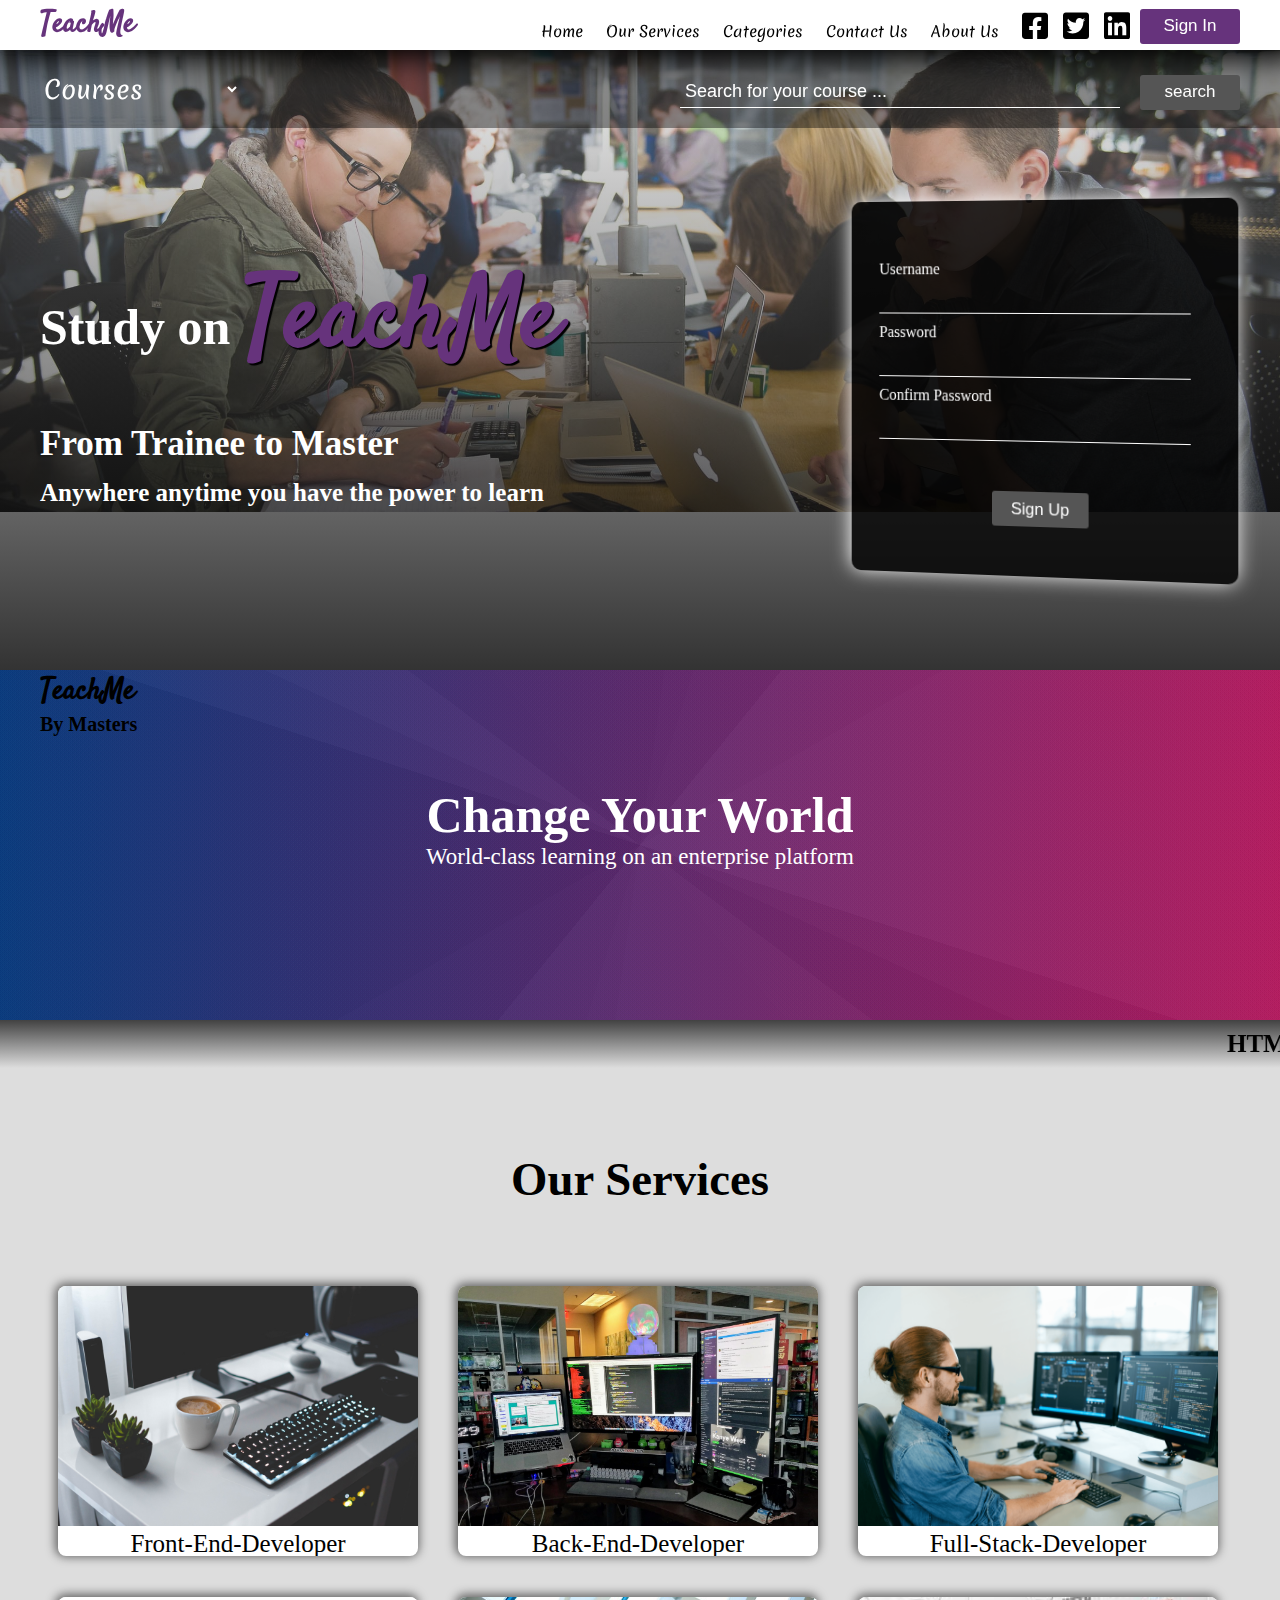
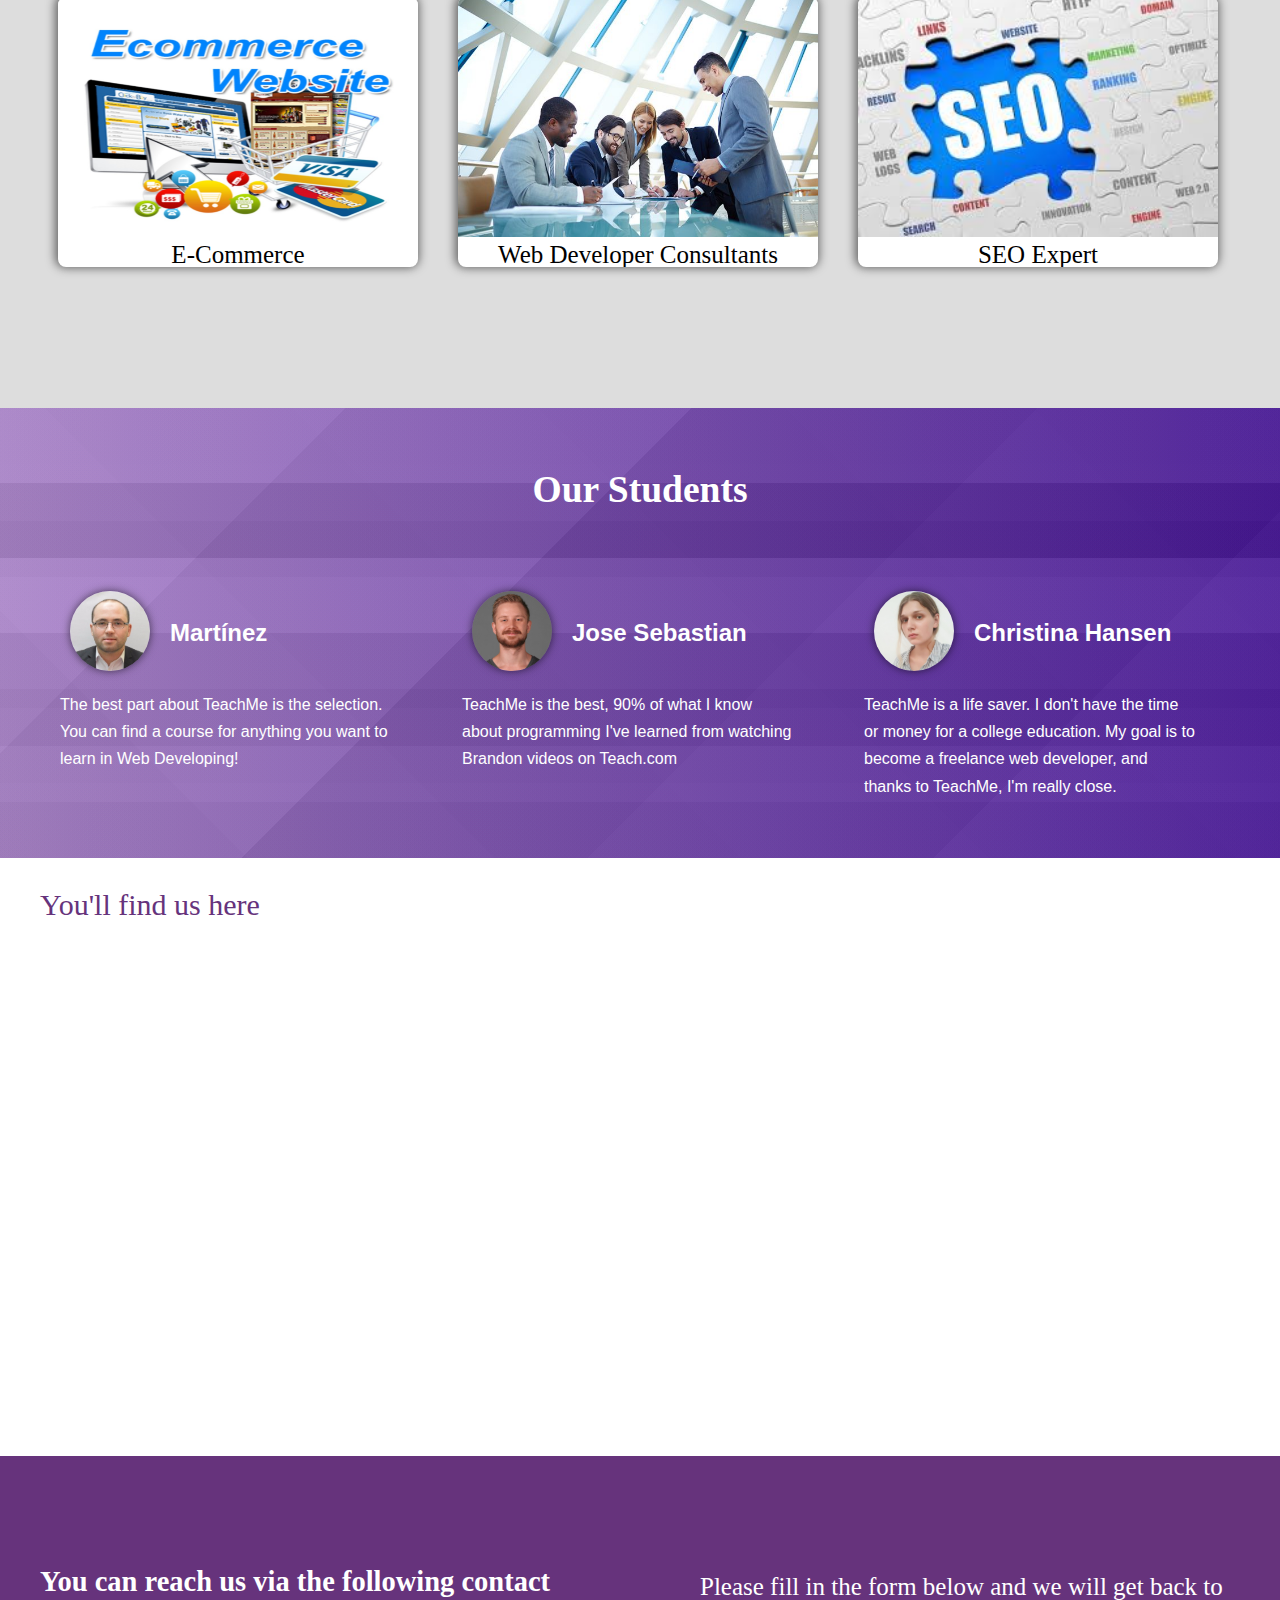
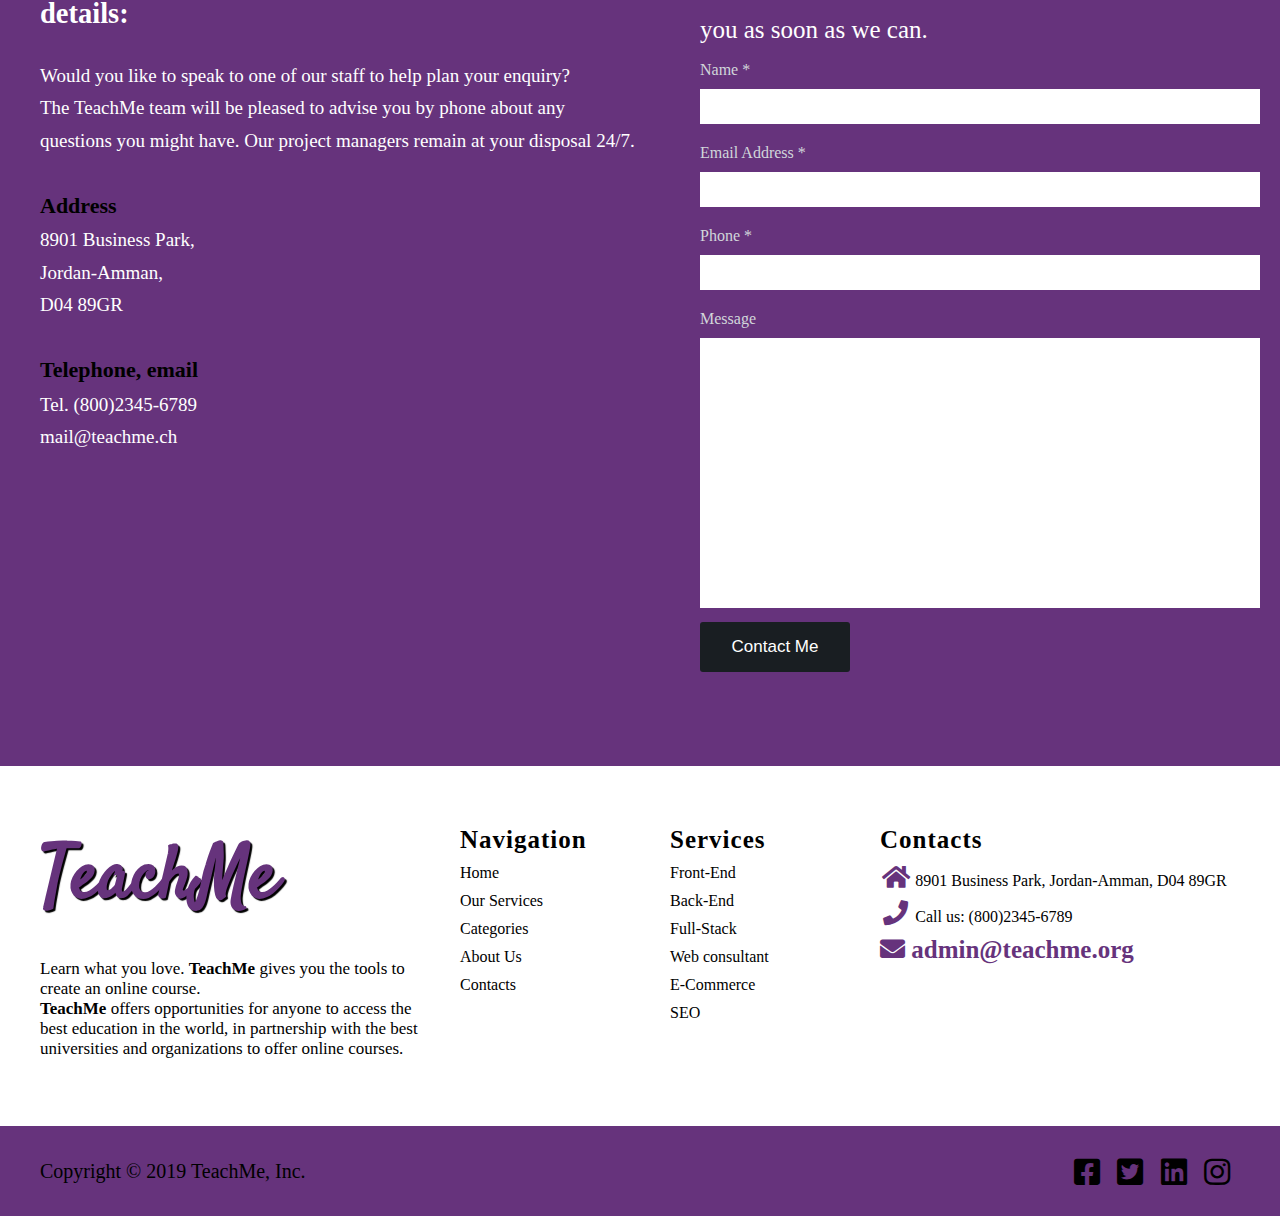
<file: Task #1/index.html>
<!DOCTYPE html>
<html>
	<head>
		<title>TeachMe.com for Web Developing</title>

		<!-- meta tags -->
		<meta charset="UTF-8">
		<meta name="title" content="TeachMe.com for Web Developing | TeachMe">
		<meta name="description" content="TeachMe is an online learning and teaching marketplace with over 100 courses and 24 thousand students. Learn programming, Web consultants, SEO Expert, E-Commerce and more.">
		<meta name="keywords" content="HTML,HTML5,CSS,CSS3,,SASS,LASS,Bootstrap,JavaScript,JQuery,React,Node,SQL,MySQL,PHP,Wordpress,Laravel, E-Commerce, SEO, Front end developer,Back end developer, Full stack developer, web developer consultants">
		<meta name="author" content="Ahmad Al-Sawalqeh">
		<meta name="viewport" content="width=device-width, initial-scale=1.0, minimum-scale=1.0">
		
		<!-- <meta http-equiv="refresh" content="30"> -->
		<meta name="robots" content="index, nofollow">

		<!-- style files -->
		<link rel="stylesheet" href="css/style.css">
		<link rel="stylesheet" href="css/all.min.css">
		<link rel="shrotcut icon" href="img/favicon.ico" type="image/icon" sizes="16x16">
	</head>
	<body>
		<!-- start header  -->
		<header>
			<div class="first_header">
				<div class="container">
					<div  class="sign_in right">
						<input type="submit" value="Sign In">
					</div>
					<div class="logo left">
						<a href="#">TeachMe</a> 
					</div>
					<nav class="right">
						<a href="index.html">Home</a>
						<a href="services.html">Our Services</a>
						<a href="categories.html">Categories</a>
						<a href="contact.html">Contact Us</a>
						<a href="aboutUs.html">About Us</a>
						<a href="#" class="fai"><i class="fab fa-facebook-square"></i></a>
						<a href="#" class="fai"><i class="fab fa-twitter-square"></i></a>
						<a href="#" class="fai"><i class="fab fa-linkedin"></i></a>
					</nav>					
				</div>
			</div>
			<div class="second_header">
				<div class="container">
					<div class="courses left">
						<select>
							<option>Courses</option>
							<option>HTML</option>
							<option>HTML5</option>
							<option>CSS</option>
							<option>CSS3</option>
							<option>SASS</option>
							<option>LASS</option>
							<option>JavaScript</option>
							<option>JQuery</option>
							<option>React.js</option>
							<option>Node.js</option>
							<option>SQL</option>
							<option>MySQL</option>
							<option>PHP</option>
							<option>Laravel</option>
						</select>
					</div>
					<div class="search right">
						<input type="text" placeholder="Search for your course ...">
						<input type="submit" value="search">
					</div>
				</div>
			</div>
		</header>
		<!-- end header  -->

		<!-- start main  -->
		<main>
			<div class="shadow">
				<div class="container">
					<div class="title left">
						<h1>Study on <span>TeachMe</span></h1>
						<h2>From Trainee to Master</h2>
						<p>						
							Anywhere anytime you have the power to learn
						</p>
					</div>
					<div class="bg right">
						<form>
						    <div class="group">
					        	<label class="label">Username</label>
					       		<input type="text" class="input">
					        </div>
					        <div class="group">
					        	<label class="label">Password</label>
					       		<input type="password" class="input">
					        </div>
					        <div class="group">
					      		<label class="label">Confirm Password</label>
					        	<input type="password" class="input">
					        </div>
					        <div class="group">
					       		<input type="submit" class="button" value="Sign Up">
					        </div>
						</form>
					</div>
				</div>
			</div>
		</main>
		<!-- end main  -->

		<!-- start change world  -->
		<section class="section_1">
			<div class="container">
				<div class="master">
					<h2>TeachMe</h2>
					<span>By Masters</span>
				</div>
				<div class="info">
					<p>Change Your World</p>
					<p>World-class learning on an enterprise platform</p>
				</div>
			</div>
		</section>
		<!-- end change world  -->

		<!-- start services  -->		
		<section class="section_2">
			<marquee>
				HTML | HTML5 | CSS | CSS3 | SASS | LASS | Bootstrap | JavaScript | JQuery | React | Node | SQL | MySQL | PHP | Wordpress | Laravel | E-Commerce | SEO | Front end developer | Back end developer | Full stack developer | Web developer consultants
			</marquee>
			<div class="container">
				<div class="services">
					<h3>Our Services</h3>					
				</div>
				<article>
					<div class="categories">
						<div class="shadowOn">
							<input type="submit" class="enroll" value="Enroll Now">
						</div>
						<div class="figure_img">
							<figure><img src="img/home/fed.jpeg"></figure>
							<figcaption> Front-End-Developer</figcaption>
						</div>
					</div>
			
					<div class="categories">
						<div class="shadowOn">
							<input type="submit" class="enroll" value="Enroll Now">
						</div>
						<div class="figure_img">
							<figure><img src="img/home/bed.jpg"></figure>
							<figcaption> Back-End-Developer</figcaption>
						</div>
					</div>
				
					<div class="categories no_margin">
						<div class="shadowOn">
							<input type="submit" class="enroll" value="Enroll Now">
						</div>
						<div class="figure_img">
							<figure><img src="img/home/fsd.png"></figure>
							<figcaption> Full-Stack-Developer</figcaption>
						</div>
					</div>
				
					<div class="categories">
						<div class="shadowOn">
							<input type="submit" class="enroll" value="Enroll Now">
						</div>
						<div class="figure_img">
							<figure><img src="img/home/e-commerce.jpg"></figure>
							<figcaption>E-Commerce</figcaption>
						</div>
					</div>
				
					<div class="categories ">
						<div class="shadowOn">
							<input type="submit" class="enroll" value="Enroll Now">
						</div>
						<div class="figure_img">
							<figure><img src="img/home/consultant.jpg"></figure>
							<figcaption>Web Developer Consultants</figcaption>
						</div>
					</div>
				
					<div class="categories no_margin">
						<div class="shadowOn">
							<input type="submit" class="enroll" value="Enroll Now">
						</div>
						<div class="figure_img">
							<figure><img src="img/home/seo.jpg"></figure>
							<figcaption> SEO Expert</figcaption>
						</div>
					</div>
			
				</article>
			</div>
		</section>
		<!-- end services  -->

		<!--  start students -->
		<section class="section3_n0">
			<div class="container">
				<div class="students_title clear">
					<h2>Our Students</h2>
				</div>
				<div class="students left">
					<div class="img_name">
						<img class="left" src="img/home/student_1.jpg">
						<h2>Martínez</h2>
					</div>
					<div class="para clear">
						<p>
							The best part about TeachMe is the selection. You can find a course for anything you want to learn in Web Developing!
						</p>
					</div>
				</div>
				<div class="students left">
					<div class="img_name ">
						<img class="left" src="img/home/student_2.jpg">
						<h2>Jose Sebastian</h2>
					</div>
					<div class="para clear">
						<p>
							TeachMe is the best, 90% of what I know about programming I've learned from watching Brandon videos on Teach.com
						</p>
					</div>
				</div>
				<div class="students left">
					<div class="img_name">
						<img  class="left" src="img/home/student_3.jpg">
						<h2>Christina Hansen</h2>
					</div>
					<div class="para clear">
						<p>
							TeachMe is a life saver. I don't have the time or money for a college education. My goal is to become a freelance web developer, and thanks to TeachMe, I'm really close.
						</p>
					</div>
				</div>
			</div>
		</section>
		<!--  end students -->

		<!-- start iframe  -->
		<section class="section_3_n">
			<div class="container">
				<p>You'll find us here</p>
				<iframe src="https://www.google.com/maps/embed?pb=!1m14!1m8!1m3!1d13538.414199613057!2d35.8338556!3d31.9716504!3m2!1i1024!2i768!4f13.1!3m3!1m2!1s0x0%3A0xd93a3913affa5945!2z2YXYrNmF2Lkg2KfZhNmF2YTZgyDYp9mE2K3Ys9mK2YYg2YTZhNij2LnZhdin2YQ!5e0!3m2!1sar!2sjo!4v1565770110425!5m2!1sar!2sjo" width="100%" height="500" frameborder="0" style="border:0" allowfullscreen></iframe>
			</div>
		</section>
		<!-- End iframe  -->

		<!-- Start text filed -->
		<section class="section_3">
            <div class="container">
                <div class="information left">
                    <h2>You can reach us via the following contact details:</h2>
                    <p>
						Would you like to speak to one of our staff to help plan your enquiry? <br> The TeachMe team will be pleased to advise you by phone about any questions you might have. Our project managers remain at your disposal 24/7.                        
                	</p>
                    <p>
						<strong> Address</strong><br>
						8901 Business Park,<br> Jordan-Amman,<br> D04 89GR
                    </p>
                    <p>
                        <strong> Telephone, email</strong><br>
						Tel. (800)2345-6789<br>
						mail@teachme.ch
                    </p>                    
                </div>
                <form class="form left">
                	<p>
	                	Please fill in the form below and we will get back to you as soon as we can.
	                </p>
                    <lable>Name *</lable>
                    <input type="text" class="c_text">
                    <lable>Email Address *</lable>
                    <input type="text" class="c_text">
                    <lable>Phone *</lable>
                    <input type="number" class="c_phone"  min="0" max="9">
                    <lable>Message</lable>
                    <textarea></textarea>
                    <input type="submit" class="c_button" value="Contact Me">
                </form>
            
            </div>
        </section>
		<!-- End text filed -->

		<!-- Start Footer --> 
        <footer>
           <div class="container">
              <section>
                   <div class="footerlogo left">
                       <div class="f_loge">
                           <h2>TeachMe</h2>
                       </div>
                        <p>
	                       Learn what you love. <strong> TeachMe </strong>gives you the tools to create an online course.<br>
	                       <strong>TeachMe</strong> offers opportunities for anyone to access the best education in the world, in partnership with the best universities and organizations to offer online courses.
	                    </p>
                   </div>               
                   <div class="nav left">
                       <h4>Navigation</h4>
                       <ul>
                           <li><a href="index.html">Home</a></li>
                           <li><a href="services.html">Our Services</a></li>
                           <li><a href="categories.html">Categories</a></li>
                           <li><a href="aboutUs.html">About Us</a></li>
                           <li><a href="contact.html">Contacts</a></li>
                       </ul>
                   </div>
                   <div class="meta left">
                       <h4>Services</h4>
                       <ul>
                           <li><a href="#">Front-End</a></li>
                           <li><a href="#">Back-End</a></li>
                           <li><a href="#">Full-Stack</a></li>
                           <li><a href="#">Web consultant</a></li>
                           <li><a href="#">E-Commerce</a></li>
                           <li><a href="#">SEO</a></li>
                       </ul>
                   </div>
                   <div class="contact left">
                       <h4>Contacts</h4>
                       <ul>
                           <li><i class="fa fa-home fa-fw"></i><a href="#">&nbsp;8901 Business Park, Jordan-Amman, D04 89GR</a></li>
                           <li><i class="fa fa-phone fa-fw"></i><a href="#">&nbsp;Call us:&nbsp;(800)2345-6789</a></li>
                           <li><i class="fas fa-envelope"></i><a href="#">&nbsp;admin@teachme.org</a></li>
                       </ul>
                   </div>
               </section>

           </div>
           <section class="below_footer">
          		 <div class="container">				
	                <span class="left">Copyright &copy; 2019 TeachMe, Inc. </span>
	                <ul class="right">
	                    <li><a href="https://www.facebook.com" target="_blank"><i class="fab fa-facebook-square"></i></a></li>
	                    <li><a href="https://www.twitter.com" target="_blank"><i class="fab fa-twitter-square"></i></a></li>
	                    <li><a href="https://www.linkedin.com" target="_blank"><i class="fab fa-linkedin"></i></a></li>
	                    <li><a href="https://www.instagram.com" target="_blank"><i class="fab fa-instagram"></i></a></li>
	                </ul>	           
	       		</div>
	       </section>
        </footer>
        <!-- End Footer --> 

	</body>
</html>
</file>
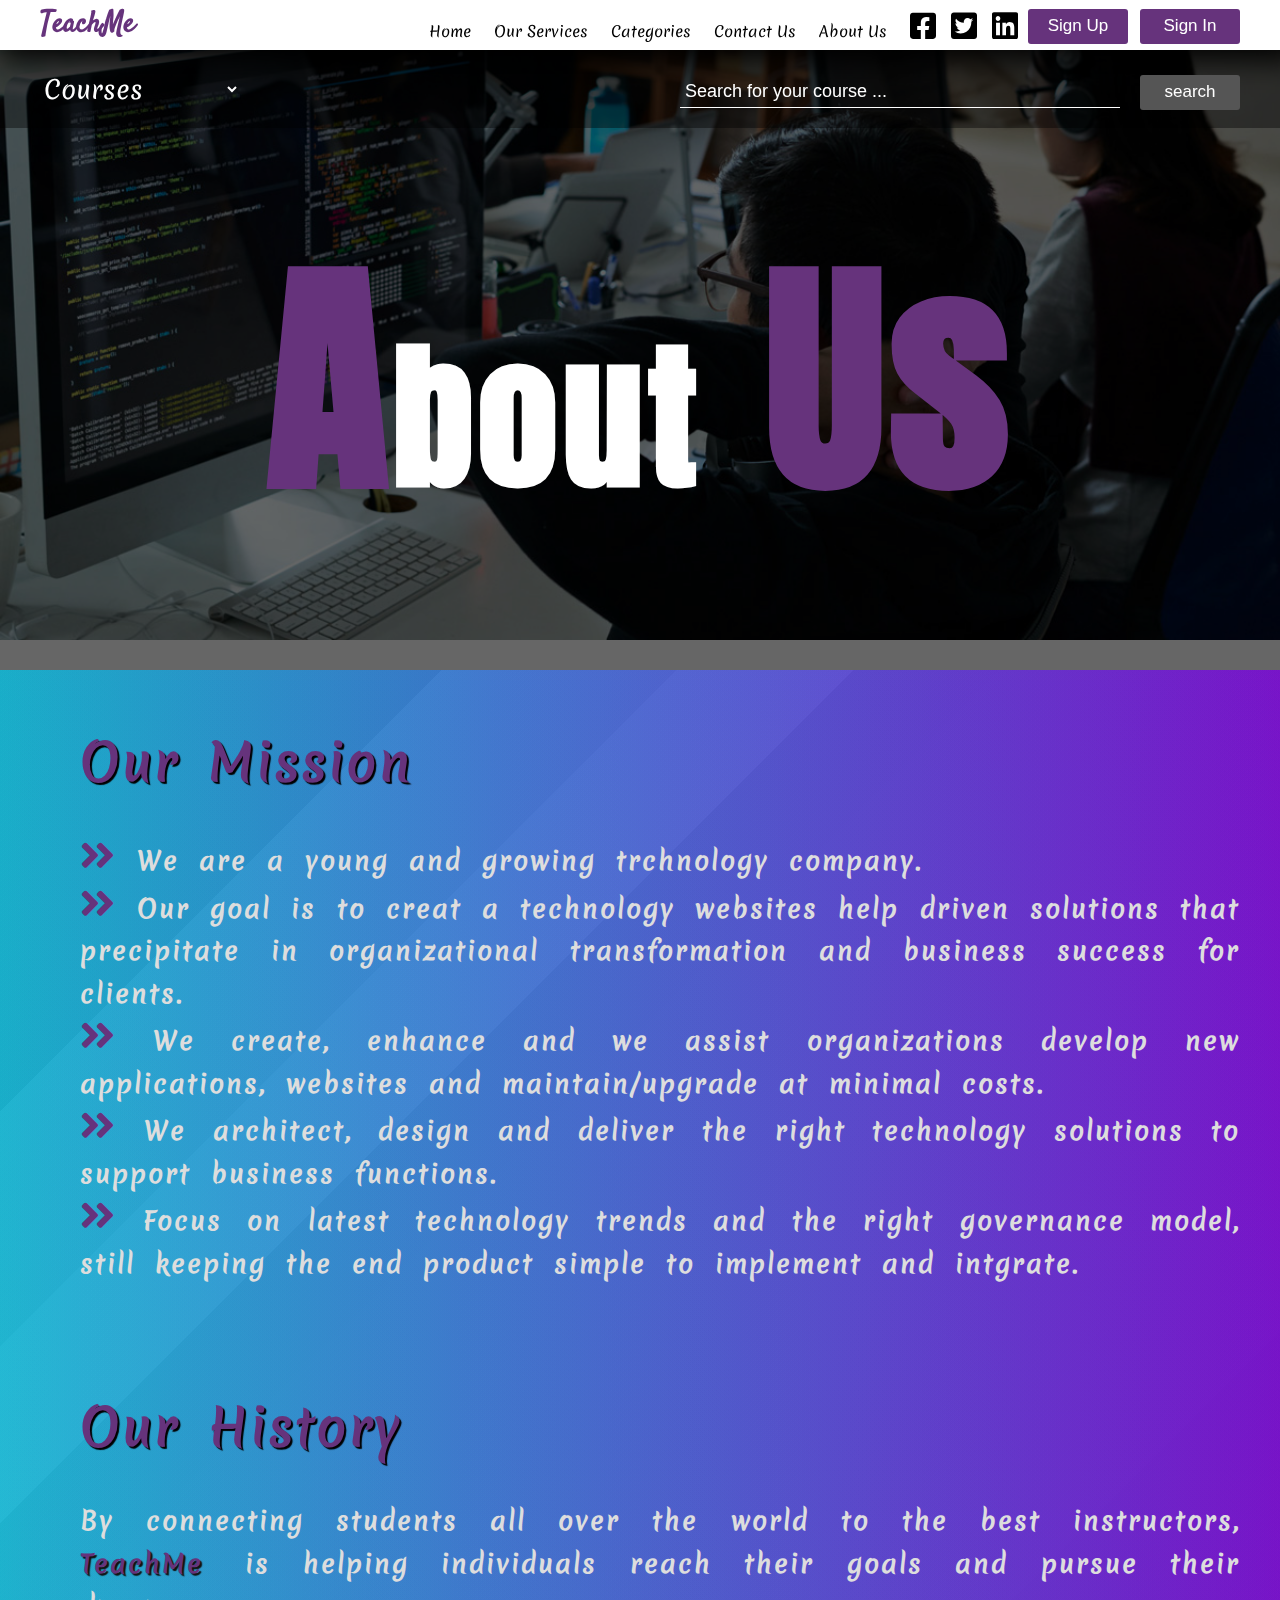
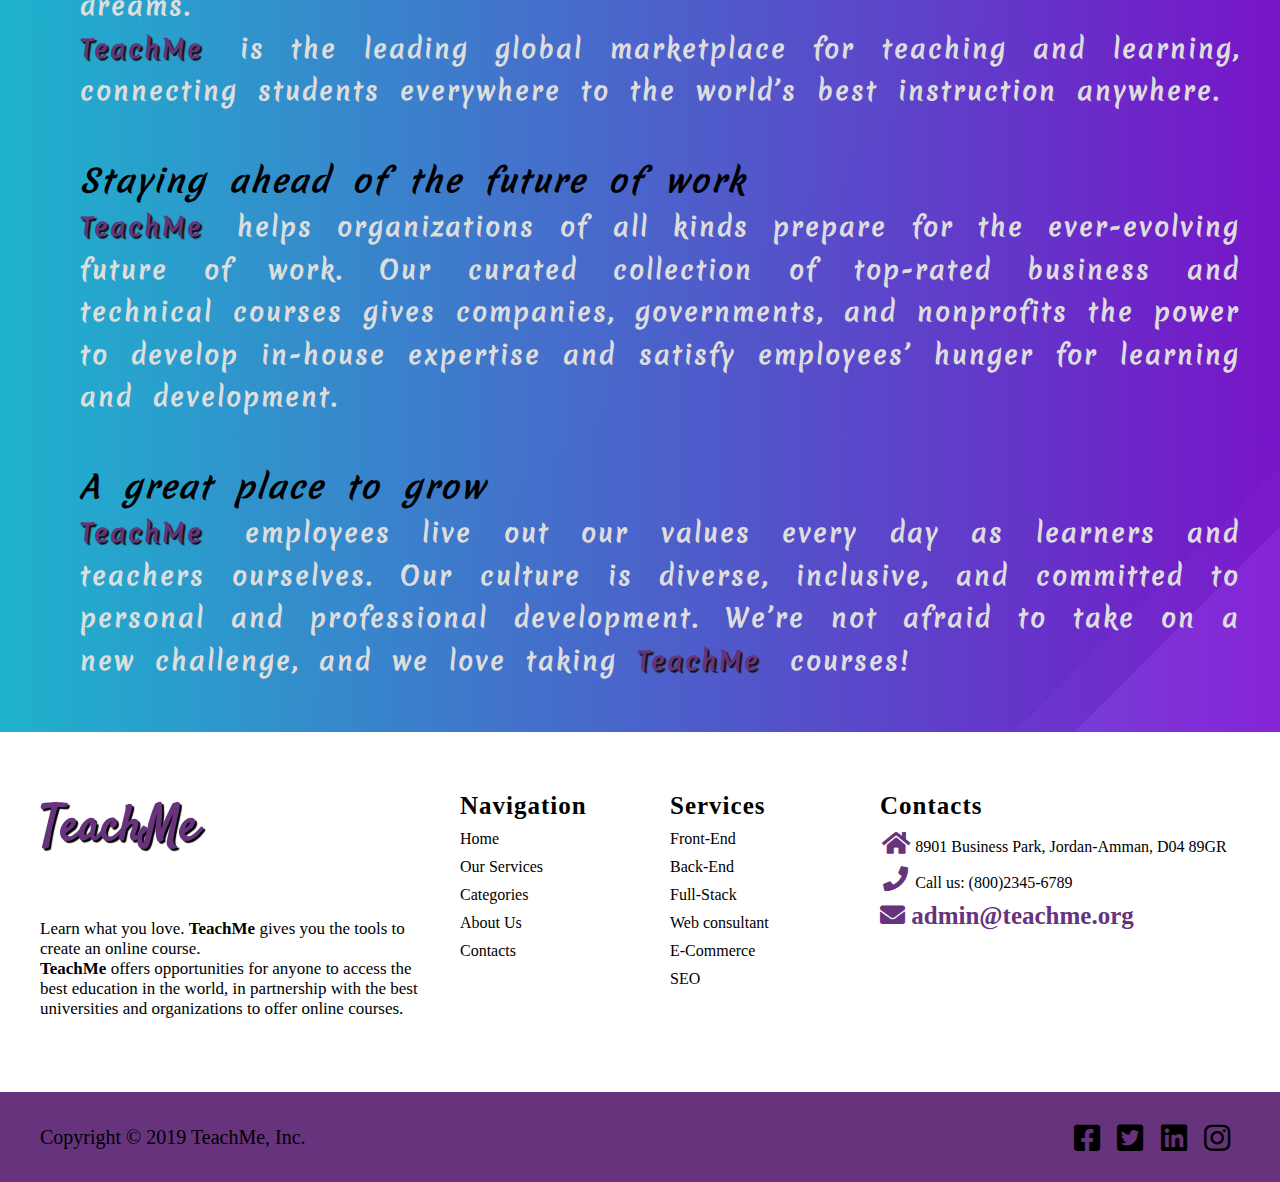
<file: Task #1/aboutUs.html>
<!DOCTYPE html>
<html>
	<head>
		<title>TeachMe.com | About Us</title>

		<!-- meta tags -->
		<meta charset="UTF-8">
		<meta name="title" content="TeachMe.com | About Us">
		<meta name="description" content="TeachMe is an online learning and teaching marketplace with over 100 courses and 24 thousand students. Learn programming, Web consultants, SEO Expert, E-Commerce and more.">
		<meta name="keywords" content="HTML,HTML5,CSS,CSS3,,SASS,LASS,Bootstrap,JavaScript,JQuery,React,Node,SQL,MySQL,PHP,Wordpress,Laravel, E-Commerce, SEO, Front end developer,Back end developer, Full stack developer, web developer consultants">
		<meta name="author" content="Ahmad Al-Sawalqeh">
		<meta name="viewport" content="width=device-width, initial-scale=1.0, minimum-scale=1.0">
		
		<!-- <meta http-equiv="refresh" content="30"> -->
		<meta name="robots" content="index, nofollow">

		<!-- style files -->
		<link rel="stylesheet" href="css/styleaboutUs.css">
		<link rel="stylesheet" href="css/all.min.css">
		<link rel="shrotcut icon" href="img/home/favicon.ico" type="image/icon" sizes="16x16">
	</head>
	<body>
		<!-- start header  -->
		<header>
			<div class="first_header">
				<div class="container">
					<div  class="sign_in right">
						<input type="submit" class="sign_In" value="Sign In">
					</div>
					<div  class="sign_up right">
						<input type="submit" class="sign_Up" value="Sign Up">
					</div>
					<div class="logo left">
						<a href="#">TeachMe</a> 
					</div>
					<nav class="right">
						<a href="index.html">Home</a>
						<a href="services.html">Our Services</a>
						<a href="categories.html">Categories</a>
						<a href="contact.html">Contact Us</a>
						<a href="aboutUs.html">About Us</a>
						<a href="#" class="fai"><i class="fab fa-facebook-square"></i></a>
						<a href="#" class="fai"><i class="fab fa-twitter-square"></i></a>
						<a href="#" class="fai"><i class="fab fa-linkedin"></i></a>
					</nav>					
				</div>
			</div>
			<div class="second_header">
				<div class="container">
					<div class="courses left">
						<select>
							<option>Courses</option>
							<option>HTML</option>
							<option>HTML5</option>
							<option>CSS</option>
							<option>CSS3</option>
							<option>SASS</option>
							<option>LASS</option>
							<option>JavaScript</option>
							<option>JQuery</option>
							<option>React.js</option>
							<option>Node.js</option>
							<option>SQL</option>
							<option>MySQL</option>
							<option>PHP</option>
							<option>Laravel</option>
						</select>
					</div>
					<div class="search right">
						<input type="text" placeholder="Search for your course ...">
						<input type="submit" value="search">
					</div>
				</div>
			</div>
		</header>
		<!-- end header  -->

		<!-- start section -->
		<section class="section_1">
			<div class="shadow">
				<div class="container">
					<h1><span>A</span>bout<span> Us</span></h1>
			    </div>
		    </div>
		</section>
		<!-- End section -->

		<!-- start main -->
		<main>
			<div class="container">
				<div class="mission">
					<h2>Our Mission</h2>
			        <ul>
			       		<li><i class="fas fa-angle-double-right"></i>
			       			We are a young and growing trchnology company.
			       		</li>
			        	<li><i class="fas fa-angle-double-right"></i>
			        		Our goal is to creat a technology websites help driven solutions that precipitate in organizational transformation and business success for clients.
			        	</li>
			        	<li><i class="fas fa-angle-double-right"></i>
			        		We create, enhance and we assist organizations develop new applications, websites and maintain/upgrade at minimal costs.
			        	</li>
			        	<li><i class="fas fa-angle-double-right"></i>
			        		We architect, design and deliver the right technology solutions to support business functions.
			        	</li>
			        	<li><i class="fas fa-angle-double-right"></i>
			        		Focus on latest technology trends and the right governance model, still keeping the end product simple to implement and intgrate.
			        	</li> 
			        </ul>
		        </div>
		        <div class="history">
		        	<h2>Our History</h2>
		        	<p>
		        		By connecting students all over the world to the best instructors, <a href="index.html">TeachMe</a> is helping individuals reach their goals and pursue their dreams.<br><a href="index.html">TeachMe</a> is the leading global marketplace for teaching and learning, connecting students everywhere to the world’s best instruction anywhere.<br><br>
		        		
		        		<span>Staying ahead of the future of work</span><br>
						<a href="index.html">TeachMe</a> helps organizations of all kinds prepare for the ever-evolving future of work. Our curated collection of top-rated business and technical courses gives companies, governments, and nonprofits the power to develop in-house expertise and satisfy employees’ hunger for learning and development.<br><br>
						
						<span>A great place to grow</span><br>
						<a href="index.html">TeachMe</a> employees live out our values every day as learners and teachers ourselves. Our culture is diverse, inclusive, and committed to personal and professional development. We’re not afraid to take on a new challenge, and we love taking <a href="index.html">TeachMe</a> courses!
		        	</p>
		        </div>
			</div>
		</main>
		<!-- end main -->

		<!-- Start Footer --> 
        <footer>
           <div class="container">
              <section>
                   <div class="footerlogo left">
                       <div class="f_loge">
                           <h2>TeachMe</h2>
                       </div>
                        <p>
	                       Learn what you love. <strong> TeachMe </strong>gives you the tools to create an online course.<br>
	                       <strong>TeachMe</strong> offers opportunities for anyone to access the best education in the world, in partnership with the best universities and organizations to offer online courses.
	                    </p>
                   </div>               
                   <div class="nav left">
                       <h4>Navigation</h4>
                       <ul>
                           <li><a href="index.html">Home</a></li>
                           <li><a href="services.html">Our Services</a></li>
                           <li><a href="categories.html">Categories</a></li>
                           <li><a href="aboutUs.html">About Us</a></li>
                           <li><a href="contact.html">Contacts</a></li>
                       </ul>
                   </div>
                   <div class="meta left">
                       <h4>Services</h4>
                       <ul>
                           <li><a href="#">Front-End</a></li>
                           <li><a href="#">Back-End</a></li>
                           <li><a href="#">Full-Stack</a></li>
                           <li><a href="#">Web consultant</a></li>
                           <li><a href="#">E-Commerce</a></li>
                           <li><a href="#">SEO</a></li>
                       </ul>
                   </div>
                   <div class="contact left">
                       <h4>Contacts</h4>
                       <ul>
                           <li><i class="fa fa-home fa-fw"></i><a href="#">&nbsp;8901 Business Park, Jordan-Amman, D04 89GR</a></li>
                           <li><i class="fa fa-phone fa-fw"></i><a href="#">&nbsp;Call us:&nbsp;(800)2345-6789</a></li>
                           <li><i class="fas fa-envelope"></i><a href="#">&nbsp;admin@teachme.org</a></li>
                       </ul>
                   </div>
               </section>

           </div>
           <section class="below_footer">
          		 <div class="container">				
	                <span class="left">Copyright &copy; 2019 TeachMe, Inc. </span>
	                <ul class="right">
	                    <li><a href="https://www.facebook.com" target="_blank"><i class="fab fa-facebook-square"></i></a></li>
	                    <li><a href="https://www.twitter.com" target="_blank"><i class="fab fa-twitter-square"></i></a></li>
	                    <li><a href="https://www.linkedin.com" target="_blank"><i class="fab fa-linkedin"></i></a></li>
	                    <li><a href="https://www.instagram.com" target="_blank"><i class="fab fa-instagram"></i></a></li>
	                </ul>	           
	       		</div>
	       </section>
        </footer>
        <!-- End Footer --> 
	</body>
</html>
</file>
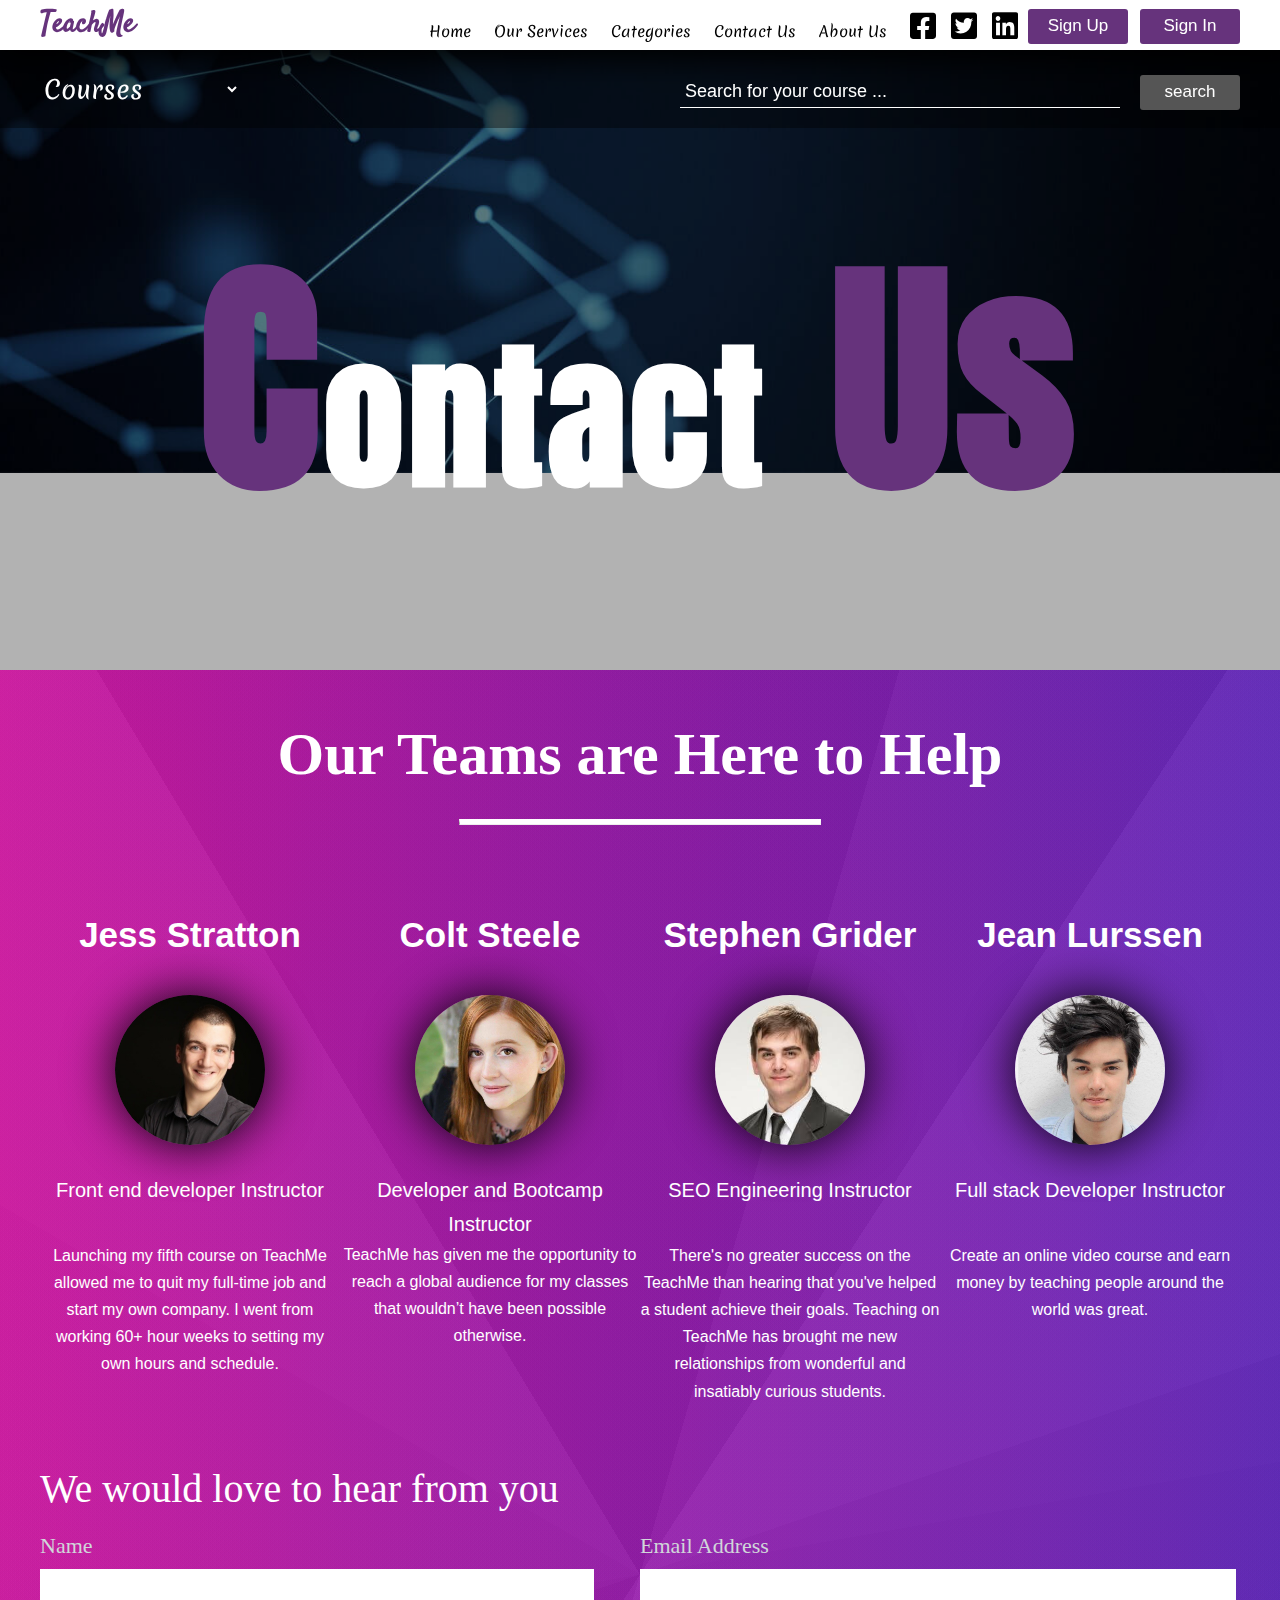
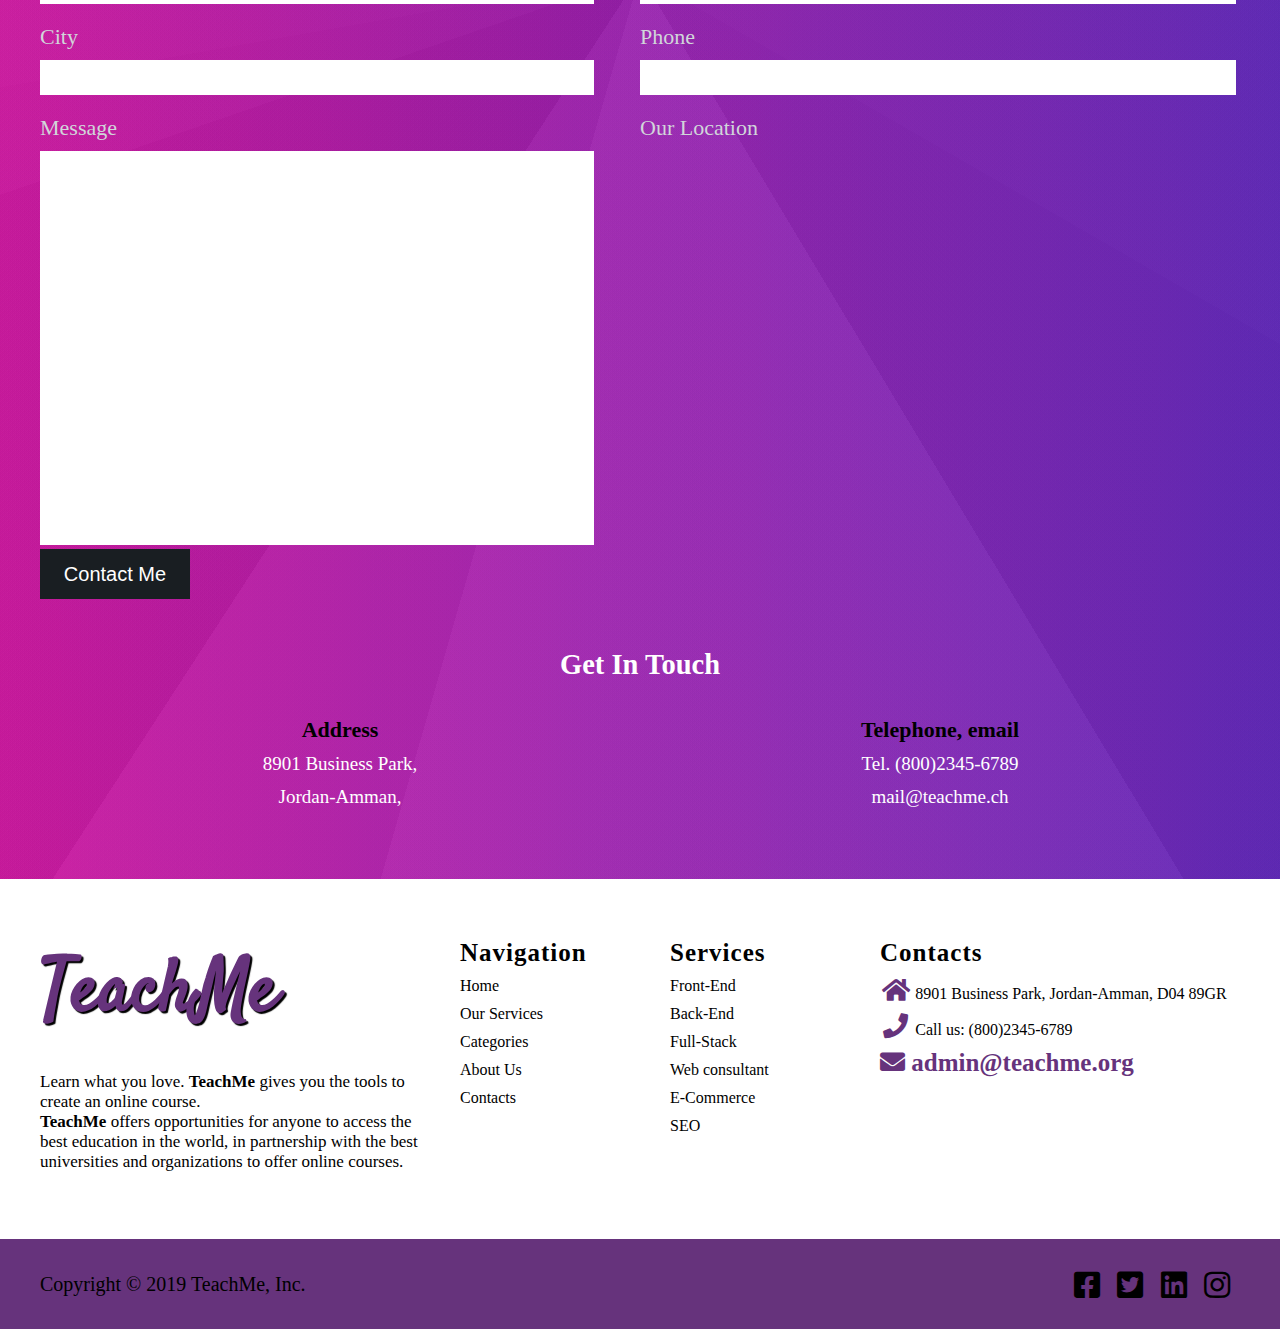
<file: Task #1/contact.html>
<!DOCTYPE html>
<html>
	<head>
		<title>TeachMe.com | Contact</title>

		<!-- meta tags -->
		<meta charset="UTF-8">
		<meta name="title" content="TeachMe.com | Contact">
		<meta name="description" content="TeachMe is an online learning and teaching marketplace with over 100 courses and 24 thousand students. Learn programming, Web consultants, SEO Expert, E-Commerce and more.">
		<meta name="keywords" content="Jess Stratton, Front end developer Instructor, Colt Steele, Developer and Bootcamp Instructor, Stephen Grider, SEO Engineering Instructor, Jean Lurssen, Full stack Developer Instructor, Business Park">
		<meta name="author" content="Ahmad Al-Sawalqeh">
		<meta name="viewport" content="width=device-width, initial-scale=1.0, minimum-scale=1.0">
		
		<!-- <meta http-equiv="refresh" content="30"> -->
		<meta name="robots" content="index, nofollow">

		<!-- style files -->
		<link rel="stylesheet" href="css/stylecontact.css">
		<link rel="stylesheet" href="css/all.min.css">
		<link rel="shrotcut icon" href="img/home/favicon.ico" type="image/icon" sizes="16x16">
	</head>
	<body>
		<!-- start header  -->
		<header>
			<div class="first_header">
				<div class="container">
					<div  class="sign_in right">
						<input type="submit" class="sign_In" value="Sign In">
					</div>
					<div  class="sign_up right">
						<input type="submit" class="sign_Up" value="Sign Up">
					</div>
					<div class="logo left">
						<a href="#">TeachMe</a> 
					</div>
					<nav class="right">
						<a href="index.html">Home</a>
						<a href="services.html">Our Services</a>
						<a href="categories.html">Categories</a>
						<a href="contact.html">Contact Us</a>
						<a href="aboutUs.html">About Us</a>
						<a href="#" class="fai"><i class="fab fa-facebook-square"></i></a>
						<a href="#" class="fai"><i class="fab fa-twitter-square"></i></a>
						<a href="#" class="fai"><i class="fab fa-linkedin"></i></a>
					</nav>					
				</div>
			</div>
			<div class="second_header">
				<div class="container">
					<div class="courses left">
						<select>
							<option>Courses</option>
							<option>HTML</option>
							<option>HTML5</option>
							<option>CSS</option>
							<option>CSS3</option>
							<option>SASS</option>
							<option>LASS</option>
							<option>JavaScript</option>
							<option>JQuery</option>
							<option>React.js</option>
							<option>Node.js</option>
							<option>SQL</option>
							<option>MySQL</option>
							<option>PHP</option>
							<option>Laravel</option>
						</select>
					</div>
					<div class="search right">
						<input type="text" placeholder="Search for your course ...">
						<input type="submit" value="search">
					</div>
				</div>
			</div>
		</header>
		<!-- end header  -->

		<!-- start section -->
		<section class="section_1">
			<div class="shadow">
				<div class="container">
					<h1><span>C</span>ontact<span> Us</span></h1>
			    </div>
		    </div>
		</section>
		<!-- End section -->
				
		<!-- end section -->
		<section class="section_2">
			<div class="container">

				<!-- start team -->
				<div class="students_title clear">
					<h2>Our Teams are Here to Help</h2>
					<hr>
				</div>
				<div class="teacher left">
					<div class="img_name">
						<h2>Jess Stratton</h2>						
						<img src="img/contact/teacher_0.jpg">
						<p>Front end developer Instructor</p>
					</div>
					<div class="para clear">
						<p>
							Launching my fifth course on TeachMe allowed me to quit my full-time job and start my own company. I went from working 60+ hour weeks to setting my own hours and schedule.
						</p>
					</div>
				</div>
				<div class="teacher left">
					<div class="img_name">
						<h2>Colt Steele</h2>
						<img  src="img/contact/teacher_2.jpg">
						<p>Developer and Bootcamp Instructor</p>	
					</div>
					<div class="para no_padding clear">
						<p>
							TeachMe has given me the opportunity to reach a global audience for my classes that wouldn’t have been possible otherwise.
						</p>
					</div>
				</div>
				<div class="teacher left">
					<div class="img_name ">
						<h2>Stephen Grider</h2>
						<img  src="img/contact/teacher_1.jpg">
						<p>SEO Engineering Instructor</p>			
					</div>
					<div class="para clear">
						<p>
							There's no greater success on the TeachMe than hearing that you've helped a student achieve their goals. Teaching on TeachMe has brought me new relationships from wonderful and insatiably curious students.
						</p>
					</div>
				</div>				
				<div class="teacher left">
					<div class="img_name">
						<h2>Jean Lurssen</h2>
						<img  src="img/contact/teacher_3.jpg">						
						<p>Full stack Developer Instructor</p>
					</div>
					<div class="para clear">
						<p>
							Create an online video course and earn money by teaching people around the world was great.
						</p>
					</div>
				</div>
				<!--  end team -->

			</div>

            <div class="container">

            	<!-- Start form -->        
                <form class="form clear">
                	<p>
	                	We would love to hear from you
	                </p>
	                <div class="f_box left">
	                    <lable>Name</lable>
	                    <input type="text" class="c_text">
	                    <lable>City</lable>
	                    <input type="text" class="c_text">
					</div>
					<div class="f_box right">
	                    <lable>Email Address</lable>
	                    <input type="email" class="c_email">
	                    <lable>Phone</lable>
	                    <input type="number" class="c_phone"  min="0" max="9">
					</div>
					<div class="f_box left">
	                    <lable>Message</lable>
	                    <textarea></textarea>
                    </div>
                    <div class="f_box right">
	                    <lable>Our Location</lable>
	                    <iframe class="right" src="https://www.google.com/maps/embed?pb=!1m18!1m12!1m3!1d3384.603382802642!2d35.836044284516895!3d31.971654931916945!2m3!1f0!2f0!3f0!3m2!1i1024!2i768!4f13.1!3m3!1m2!1s0x151ca17ed1965e8d%3A0xd93a3913affa5945!2z2YXYrNmF2Lkg2KfZhNmF2YTZgyDYp9mE2K3Ys9mK2YYg2YTZhNij2LnZhdin2YQ!5e0!3m2!1sar!2sjo!4v1565882939200!5m2!1sar!2sjo" width="100%" height="400" frameborder="0" style="border:0" allowfullscreen></iframe>
                    </div>
                    <input type="submit" class="c_button" value="Contact Me">
                </form>
            	<div class="information">
                    <h2>Get In Touch</h2>
                    <p class="left">
						<strong> Address</strong><br>
						8901 Business Park,<br> Jordan-Amman,
                    </p>
                    <p class="left">
                        <strong> Telephone, email</strong><br>
						Tel. (800)2345-6789<br>
						mail@teachme.ch
                    </p>                    
                </div>
                <!-- End form -->

            </div>
        </section>
		<!-- end section -->

		<!-- Start Footer --> 
        <footer>
           <div class="container">
              <section>
                   <div class="footerlogo left">
                       <div class="f_loge">
                           <h2>TeachMe</h2>
                       </div>
                        <p>
	                       Learn what you love. <strong> TeachMe </strong>gives you the tools to create an online course.<br>
	                       <strong>TeachMe</strong> offers opportunities for anyone to access the best education in the world, in partnership with the best universities and organizations to offer online courses.
	                    </p>
                   </div>               
                   <div class="nav left">
                       <h4>Navigation</h4>
                       <ul>
                           <li><a href="index.html">Home</a></li>
                           <li><a href="services.html">Our Services</a></li>
                           <li><a href="categories.html">Categories</a></li>
                           <li><a href="aboutUs.html">About Us</a></li>
                           <li><a href="contact.html">Contacts</a></li>
                       </ul>
                   </div>
                   <div class="meta left">
                       <h4>Services</h4>
                       <ul>
                           <li><a href="#">Front-End</a></li>
                           <li><a href="#">Back-End</a></li>
                           <li><a href="#">Full-Stack</a></li>
                           <li><a href="#">Web consultant</a></li>
                           <li><a href="#">E-Commerce</a></li>
                           <li><a href="#">SEO</a></li>
                       </ul>
                   </div>
                   <div class="contact left">
                       <h4>Contacts</h4>
                       <ul>
                           <li><i class="fa fa-home fa-fw"></i><a href="#">&nbsp;8901 Business Park, Jordan-Amman, D04 89GR</a></li>
                           <li><i class="fa fa-phone fa-fw"></i><a href="#">&nbsp;Call us:&nbsp;(800)2345-6789</a></li>
                           <li><i class="fas fa-envelope"></i><a href="#">&nbsp;admin@teachme.org</a></li>
                       </ul>
                   </div>
               </section>

           </div>
           <section class="below_footer">
          		 <div class="container">				
	                <span class="left">Copyright &copy; 2019 TeachMe, Inc. </span>
	                <ul class="right">
	                    <li><a href="https://www.facebook.com" target="_blank"><i class="fab fa-facebook-square"></i></a></li>
	                    <li><a href="https://www.twitter.com" target="_blank"><i class="fab fa-twitter-square"></i></a></li>
	                    <li><a href="https://www.linkedin.com" target="_blank"><i class="fab fa-linkedin"></i></a></li>
	                    <li><a href="https://www.instagram.com" target="_blank"><i class="fab fa-instagram"></i></a></li>
	                </ul>	           
	       		</div>
	       </section>
        </footer>
        <!-- End Footer --> 
</body>
</html>
</file>
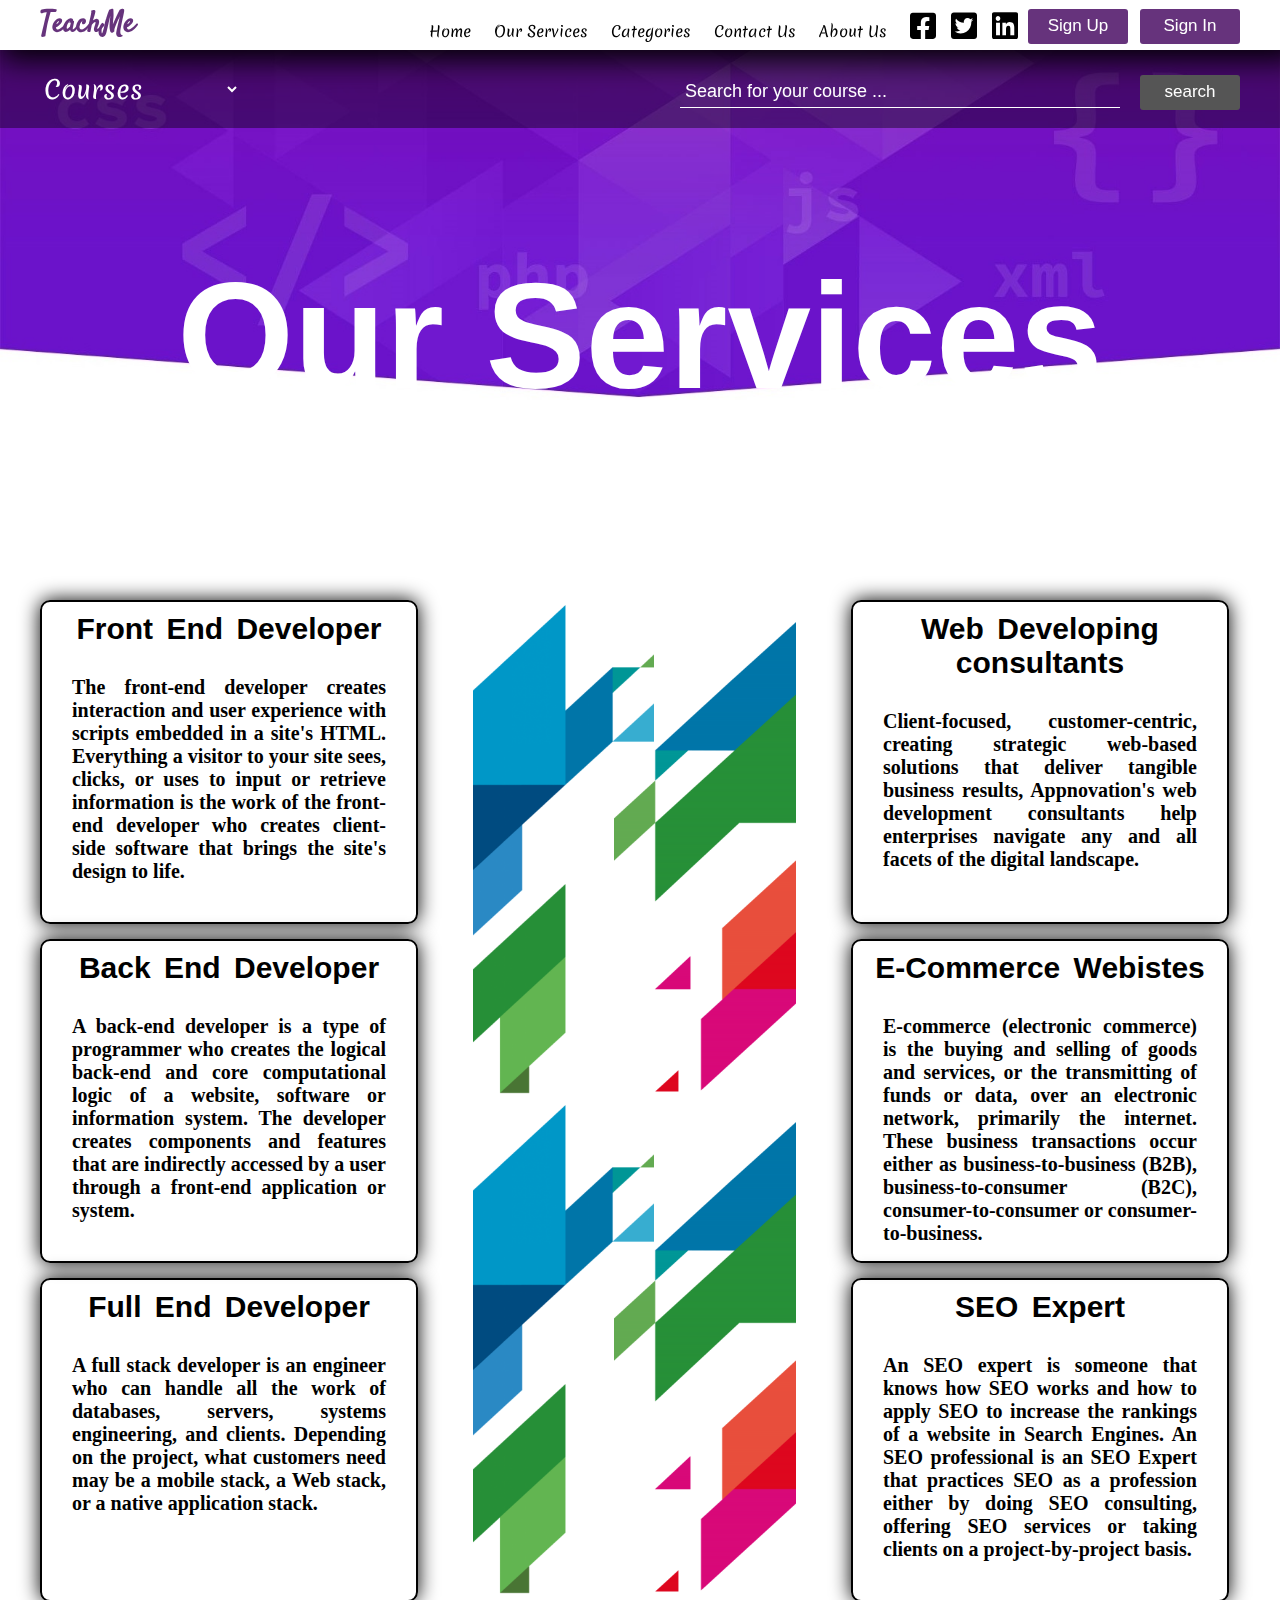
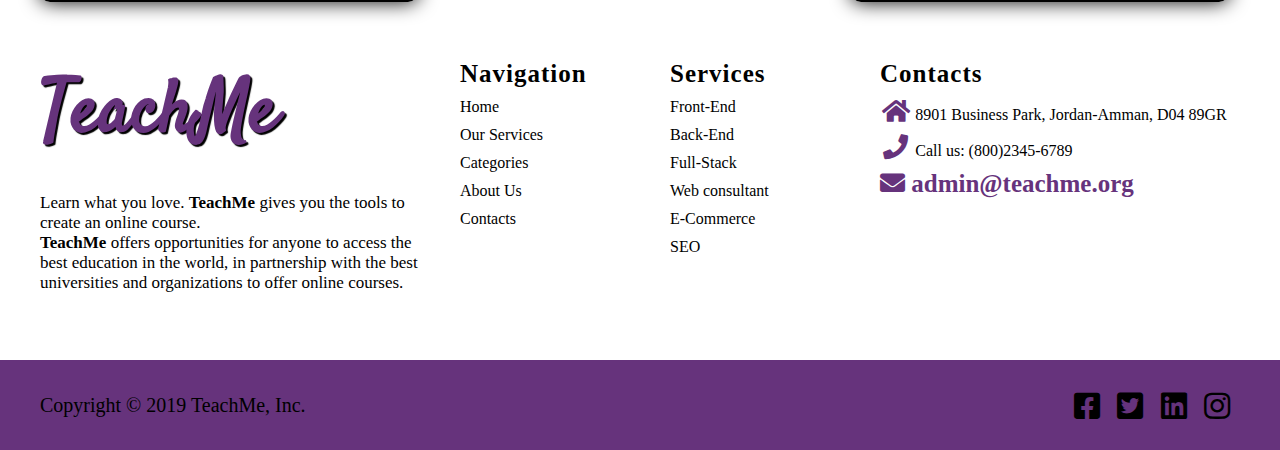
<file: Task #1/services.html>
<!DOCTYPE html>
<html>
	<head>
		<title>TeachMe.com | Services</title>

		<!-- meta tags -->
		<meta charset="UTF-8">
		<meta name="title" content="TeachMe.com | Services">
		<meta name="description" content="TeachMe is an online learning and teaching marketplace with over 100 courses and 24 thousand students. Learn programming, Web consultants, SEO Expert, E-Commerce and more.">
		<meta name="keywords" content="Front end developer Instructor,Developer and Bootcamp Instructor, SEO Engineering Instructor, Full stack Developer Instructor, Business Park">
		<meta name="author" content="Ahmad Al-Sawalqeh">
		<meta name="viewport" content="width=device-width, initial-scale=1.0, minimum-scale=1.0">
		
		<!-- <meta http-equiv="refresh" content="30"> -->
		<meta name="robots" content="index, nofollow">

		<!-- style files -->
		<link rel="stylesheet" href="css/styleservices.css">
		<link rel="stylesheet" href="css/all.min.css">
		<link rel="shrotcut icon" href="img/home/favicon.ico" type="image/icon" sizes="16x16">
	</head>
	<body>
		<!-- start header  -->
		<header>
			<div class="first_header">
				<div class="container">
					<div  class="sign_in right">
						<input type="submit" class="sign_In" value="Sign In">
					</div>
					<div  class="sign_up right">
						<input type="submit" class="sign_Up" value="Sign Up">
					</div>
					<div class="logo left">
						<a href="#">TeachMe</a> 
					</div>
					<nav class="right">
						<a href="index.html">Home</a>
						<a href="services.html">Our Services</a>
						<a href="categories.html">Categories</a>
						<a href="contact.html">Contact Us</a>
						<a href="aboutUs.html">About Us</a>
						<a href="#" class="fai"><i class="fab fa-facebook-square"></i></a>
						<a href="#" class="fai"><i class="fab fa-twitter-square"></i></a>
						<a href="#" class="fai"><i class="fab fa-linkedin"></i></a>
					</nav>					
				</div>
			</div>
			<div class="second_header">
				<div class="container">
					<div class="courses left">
						<select>
							<option>Courses</option>
							<option>HTML</option>
							<option>HTML5</option>
							<option>CSS</option>
							<option>CSS3</option>
							<option>SASS</option>
							<option>LASS</option>
							<option>JavaScript</option>
							<option>JQuery</option>
							<option>React.js</option>
							<option>Node.js</option>
							<option>SQL</option>
							<option>MySQL</option>
							<option>PHP</option>
							<option>Laravel</option>
						</select>
					</div>
					<div class="search right">
						<input type="text" placeholder="Search for your course ...">
						<input type="submit" value="search">
					</div>
				</div>
			</div>
		</header>
		<!-- end header  -->
		
		<!-- start section_0 -->
		<section class="section_0">
			<div class="container">
				<h1>Our Services</h1>
			</div>
		</section>
		<!-- end section_0  -->

		<!-- start section_1 -->
		<section class="section_1">
			<div class="container">
				<div class="col left">
					<div class="box">
						<h2>Front End Developer</h2>
						<p>
							The front-end developer creates interaction and user experience with scripts embedded in a site's HTML. Everything a visitor to your site sees, clicks, or uses to input or retrieve information is the work of the front-end developer who creates client-side software that brings the site's design to life.
						</p>
					</div>
					<div class="box">
						<h2>Back End Developer</h2>
						<p>
							A back-end developer is a type of programmer who creates the logical back-end and core computational logic of a website, software or information system. The developer creates components and features that are indirectly accessed by a user through a front-end application or system.
						</p>
					</div>
					<div class="box">
						<h2>Full End Developer</h2>
						<p>
							A full stack developer is an engineer who can handle all the work of databases, servers, systems engineering, and clients. Depending on the project, what customers need may be a mobile stack, a Web stack, or a native application stack.
						</p>
					</div>
				</div>
				<div class="col left">
					<div class="box noshadow">
						<img class="left" src="img/services/img_1.png">
						<img class="left position" src="img/services/img_2.png">
					</div>
					<div class="box noshadow">
						<img class="left" src="img/services/img_1_1.png">
						<img class="left position" src="img/services/img_2_2.png">
					</div>
				</div>
				<div class="col left">
					<div class="box">
						<h2>Web Developing consultants</h2>
						<p>
							Client-focused, customer-centric, creating strategic web-based solutions that deliver tangible business results, Appnovation's web development consultants help enterprises navigate any and all facets of the digital landscape.
						</p>
					</div>
					<div class="box">
						<h2>E-Commerce Webistes</h2>
						<p>
							E-commerce (electronic commerce) is the buying and selling of goods and services, or the transmitting of funds or data, over an electronic network, primarily the internet. These business transactions occur either as business-to-business (B2B), business-to-consumer (B2C), consumer-to-consumer or consumer-to-business.
						</p>
					</div>
					<div class="box">
						<h2>SEO Expert</h2>
						<p>
							An SEO expert is someone that knows how SEO works and how to apply SEO to increase the rankings of a website in Search Engines. An SEO professional is an SEO Expert that practices SEO as a profession either by doing SEO consulting, offering SEO services or taking clients on a project-by-project basis.
						</p>
					</div>
				</div>
			</div>
		</section>
		<!-- end section_1 -->

		<!-- Start Footer --> 
        <footer>
           <div class="container">
              <section>
                   <div class="footerlogo left">
                       <div class="f_loge">
                           <h2>TeachMe</h2>
                       </div>
                        <p>
	                       Learn what you love. <strong> TeachMe </strong>gives you the tools to create an online course.<br>
	                       <strong>TeachMe</strong> offers opportunities for anyone to access the best education in the world, in partnership with the best universities and organizations to offer online courses.
	                    </p>
                   </div>               
                   <div class="nav left">
                       <h4>Navigation</h4>
                       <ul>
                           <li><a href="index.html">Home</a></li>
                           <li><a href="services.html">Our Services</a></li>
                           <li><a href="categories.html">Categories</a></li>
                           <li><a href="aboutUs.html">About Us</a></li>
                           <li><a href="contact.html">Contacts</a></li>
                       </ul>
                   </div>
                   <div class="meta left">
                       <h4>Services</h4>
                       <ul>
                           <li><a href="#">Front-End</a></li>
                           <li><a href="#">Back-End</a></li>
                           <li><a href="#">Full-Stack</a></li>
                           <li><a href="#">Web consultant</a></li>
                           <li><a href="#">E-Commerce</a></li>
                           <li><a href="#">SEO</a></li>
                       </ul>
                   </div>
                   <div class="contact left">
                       <h4>Contacts</h4>
                       <ul>
                           <li><i class="fa fa-home fa-fw"></i><a href="#">&nbsp;8901 Business Park, Jordan-Amman, D04 89GR</a></li>
                           <li><i class="fa fa-phone fa-fw"></i><a href="#">&nbsp;Call us:&nbsp;(800)2345-6789</a></li>
                           <li><i class="fas fa-envelope"></i><a href="#">&nbsp;admin@teachme.org</a></li>
                       </ul>
                   </div>
               </section>

           </div>
           <section class="below_footer">
          		 <div class="container">				
	                <span class="left">Copyright &copy; 2019 TeachMe, Inc. </span>
	                <ul class="right">
	                    <li><a href="https://www.facebook.com" target="_blank"><i class="fab fa-facebook-square"></i></a></li>
	                    <li><a href="https://www.twitter.com" target="_blank"><i class="fab fa-twitter-square"></i></a></li>
	                    <li><a href="https://www.linkedin.com" target="_blank"><i class="fab fa-linkedin"></i></a></li>
	                    <li><a href="https://www.instagram.com" target="_blank"><i class="fab fa-instagram"></i></a></li>
	                </ul>	           
	       		</div>
	       </section>
        </footer>
        <!-- End Footer --> 
</body>
</html>
</file>
<file: Task #1/css/style.css>
*{margin: 0;padding: 0;outline: 0;}
@font-face{
	font-family: Merienda;
	src: url(../webfonts/Merienda/Merienda-Regular.ttf);
}
@font-face{
	font-family: Pacifico;
	src: url(../webfonts/Pacifico/Pacifico-Regular.ttf);
}
@font-face{
	font-family: Satisfy;
	src: url(../webfonts/Satisfy/Satisfy-Regular.ttf);
}

.left{float: left;}
.right{float: right;}
.clear{clear:both;}

.container{
	margin: 0 auto;
	width: 1200px;
}
header{
	z-index: 10;
	width: 100%;
	position: fixed;
	font-family:Merienda;
	font-size: 15px;
	line-height: 40px;
	background: rgb(0,0,0,.4);
}
.first_header{
	min-height: 50px;
	line-height: 50px;
	background-color: #fff;
	box-shadow: 10px 0 30px 10px #000;
}
.second_header{
	min-height: 70px;
	line-height: 70px;
}
a{
	text-decoration: none;
	color: #000;
	margin-right: 10px;
}
.first_header a:not(.fai){
	padding-right: 8px;
}
a i{
	display: inline-block;
	font-size: 30px;
	margin-top: 11px;
}
a .fa-facebook-square:hover{
	color:#3b5998;
}
a .fa-twitter-square:hover{
	color:#1da1f2;
}
a .fa-linkedin:hover{
	color:#0077ff;
}
.logo a{
	margin: 0;
	padding: 0;
	color: #66337C;
	font-size: 30px;
	font-weight: bolder;
	font-family: Satisfy;
}
.sign_in input[type="submit"]{
	/*margin: 12px 0 0 15px;*/
	color: #fff;
	width: 100px;
	height: 35px;
	font-size: 17px;
	border-radius: 3px;
	background-color: #66337C;
	border: 2px solid transparent;
}
.sign_in input[type="submit"]:hover{
	border: 2px solid #66337C;
	background-color: transparent;
	color: #000;
}
::placeholder {
  color: #fff;
}
.courses span{
	cursor: pointer;
	font-size: 25px;
}
select{
	width: 200px;
	background: transparent;
	margin-top: 20px;
	font-family: Merienda;
	color: #fff; 
	border: transparent;
	font-size: 25px;
}
select option{
	color: #000;
	font-size: 18px;
}
.search input[type="text"]{
	padding: 5px;
	width: 430px;
	font-size: 18px;
	color: #fff;
	border:none;
	border-bottom: 1px solid #fff;
	background-color: transparent;
}
.search input[type="submit"]{
	margin: 12px 0 0 15px;
	color: #fff;
	width: 100px;
	height: 35px;
	font-size: 17px;
	border-radius: 3px;
	background-color: #555;
	border: 2px solid transparent;
}
.search input[type="submit"]:hover{
	border: 2px solid #000;
	background-color: #fff;
	color: #000;
}
.search button{
	width: 40px;
	height: 40px;
	background: #fff;
	text-align: center;
}
/* end header */
main{	
	/*min-height: 800px;*/
	background-image: url("../img/home/main.jpg");
	background-size: 100%;
	background-repeat: no-repeat;
	background-attachment: scroll;
}
.shadow{
	min-height: 670px;
	background: linear-gradient(to bottom,rgb(255,255,255,.3),rgb(0,0,0,.8));
}
.title{
	padding-top: 250px;
}
.title h1{
	color: #fff;
	font-size: 50px;
	font-weight: bolder;
	padding-bottom: 30px;
}
.title h1 span{
	font-family: Satisfy;
	color:#66337C;
	font-size: 100px;
	text-shadow: 2px 2px 1px #000;
}
.title h2{
	font-size: 35px;
	font-weight: bolder;
	color: #fff;
}
.title p{
	font-size: 25px;
	font-weight: bolder;
	color: #fff;
	padding-top: 15px;
}
/*  form   */
.bg{

	padding-top: 200px;
	/*transform-style: preserve-3d;*/
	perspective: 2000px;
}
main form{
	width: 400px;
	box-sizing: border-box;
	padding: 50px 30px;
	background: rgb(0,0,0,.8);
	box-shadow: -1px -1px 20px #fff;
	border-radius: 10px;
	transform: rotateY(-15deg);

}	
.group{
	width: 100%;
}
.group:nth-child(4)	{
	margin-top: 50px;
	text-align: center;
}
.input{
	margin-top: 15px;
	width: 95%;
	font-size: 17px;
	color: #fff;
	border:none;
	border-bottom: 1px solid #fff;
	background-color: transparent;
}

.label{
	/*border: 1px solid white;*/
	display: block;
	margin-top: 10px;
	color: #fff;
}
form input[type="submit"]{
	color: #fff;
	width: 100px;
	height: 35px;
	font-size: 17px;
	border-radius: 3px;
	background-color: #555;
	border: 2px solid transparent;
}
form input[type="submit"]:hover{
	border-radius: 3px;
	border: 2px solid #000;
	background-color: #fff;
	color: #000;
}
/*  end Main    */

.section_1{
	width: 100%;
	min-height: 350px;	
	background: linear-gradient(230deg, rgba(93, 93, 93, 0.03) 0%, rgba(93, 93, 93, 0.03) 50%,rgba(78, 78, 78, 0.03) 50%, rgba(78, 78, 78, 0.03) 100%),linear-gradient(107deg, rgba(55, 55, 55, 0.01) 0%, rgba(55, 55, 55, 0.01) 50%,rgba(170, 170, 170, 0.01) 50%, rgba(170, 170, 170, 0.01) 100%),linear-gradient(278deg, rgba(16, 16, 16, 0.03) 0%, rgba(16, 16, 16, 0.03) 50%,rgba(24, 24, 24, 0.03) 50%, rgba(24, 24, 24, 0.03) 100%),linear-gradient(205deg, rgba(116, 116, 116, 0.03) 0%, rgba(116, 116, 116, 0.03) 50%,rgba(0, 0, 0, 0.03) 50%, rgba(0, 0, 0, 0.03) 100%),linear-gradient(150deg, rgba(5, 5, 5, 0.03) 0%, rgba(5, 5, 5, 0.03) 50%,rgba(80, 80, 80, 0.03) 50%, rgba(80, 80, 80, 0.03) 100%),linear-gradient(198deg, rgba(231, 231, 231, 0.03) 0%, rgba(231, 231, 231, 0.03) 50%,rgba(26, 26, 26, 0.03) 50%, rgba(26, 26, 26, 0.03) 100%),linear-gradient(278deg, rgba(89, 89, 89, 0.03) 0%, rgba(89, 89, 89, 0.03) 50%,rgba(26, 26, 26, 0.03) 50%, rgba(26, 26, 26, 0.03) 100%),linear-gradient(217deg, rgba(28, 28, 28, 0.03) 0%, rgba(28, 28, 28, 0.03) 50%,rgba(202, 202, 202, 0.03) 50%, rgba(202, 202, 202, 0.03) 100%),linear-gradient(129deg, rgba(23, 23, 23, 0.03) 0%, rgba(23, 23, 23, 0.03) 50%,rgba(244, 244, 244, 0.03) 50%, rgba(244, 244, 244, 0.03) 100%),linear-gradient(90deg, rgb(1, 64, 149),rgb(198, 5, 91));
}	
.master h2{
	font-size: 30px;
	font-weight: bolder;
	font-family: Satisfy;
}
.master span{
	font-size: 20px;
	font-weight: bolder;
}
.info{
	padding-top: 50px;
	text-align: center;
}
.info p:first-child{
	font-size: 50px;
	font-weight: bold;
	color: #fff;
}
.info p:last-child{
	font-size: 23px;
	font-weight: lighter;
	color: #fff;
}

/*  end section 1  */

.services{
	font-size: 40px;
	font-weight: bold;
	text-align: center;
	color: #000;
	padding: 80px 0;
}

marquee{
	word-spacing: 30px;
	/*min-height: 50px;*/
	font-size: 25px;
	font-weight: bolder;
	padding: 10px 0;
	user-select: none;
	background: linear-gradient(to bottom,rgb(0,0,0,.7),rgb(221,221,221));
}

.section_2{
	/*padding-bottom: 80px;*/
	width: 100%;
	background-color: rgb(221,221,221); 
	/*
	background-image: url("../img/web-development.jpg"); 
	background-size: 100%;
	background-repeat: no-repeat;
	background-attachment: scroll;
	*/
}
article{
	width: 100%;
	padding-bottom: 100px;
}
figure{
	width: 100%;
	margin: 0;
}
figure img{
	width: 360px;
	height: 240px;
}
figcaption{
	font-size: 25px;
}
article{
	box-sizing: border-box;
}
.categories{
	position: relative;
	cursor: pointer;
	display: inline-block;
	width: 30%;
	height: 270px;
	margin: 0 18px 37px;
	background-color: #fff; /*  #66337C  */
	text-align: center;
	border-radius: 8px;
	box-shadow: -1px -1px 10px 2px #666;
	overflow: hidden;
}
/*
.categories:not(.no_margin){
	margin: 0 50px 50px 0;
}
*/
.figure_img{
	position: absolute;
	top: 0;
	left: 0;
	width: 100%;
	height: 100%;
	border-radius: 8px;
}

.shadowOn{
	position: absolute;
	top: 0;
	left: 400px;
	width: 100%;
	height: 100%;
	border-radius: 8px;
	background: rgb(102,51,124,0.6);
	z-index: 1;
}
.shadowOn .enroll{
	cursor: pointer;
	text-align: center;
	margin-top: 110px; /*  to center verticaly  */
	color: #fff;
	width: 140px;
	height: 50px;
	font-size: 17px;
	border-radius: 3px;
	background-color: rgb(102,51,124); /* rgb(102,51,124) = #66337C */
	border: 2px solid transparent;	
	transition: .5s;
}

.shadowOn .enroll:hover{
	border: 2px solid rgb(221,221,221);
	background-color: #000;
	color: #fff;
}


/*
.shadowOn:hover{
	opacity: 1;
}
*/
/*
.categories:hover{
	transform: scale(1.03);
	box-shadow: -2px -2px 10px 5px #666;
}
*/
/* services animations */
@keyframes hover {
  0%	{
  		opacity: 0;
  		left: 250px;
  }
  100% {
  		opacity: 1;
  		left: 0;
  }
}
.categories:hover .shadowOn{	
	animation: hover 300ms ease-in-out forwards ;/*  infinite alternate */
}

/* services animations */

/* start student  */

.section3_n0{
	width: 100%;
	min-height: 450px;
	background: linear-gradient(45deg, rgba(50, 50, 50, 0.01) 0%, rgba(50, 50, 50, 0.01) 14.286%,rgba(236, 236, 236, 0.01) 14.286%, rgba(236, 236, 236, 0.01) 28.572%,rgba(108, 108, 108, 0.01) 28.572%, rgba(108, 108, 108, 0.01) 42.858%,rgba(160, 160, 160, 0.01) 42.858%, rgba(160, 160, 160, 0.01) 57.144%,rgba(105, 105, 105, 0.01) 57.144%, rgba(105, 105, 105, 0.01) 71.42999999999999%,rgba(151, 151, 151, 0.01) 71.43%, rgba(151, 151, 151, 0.01) 85.71600000000001%,rgba(88, 88, 88, 0.01) 85.716%, rgba(88, 88, 88, 0.01) 100.002%),linear-gradient(135deg, rgba(183, 183, 183, 0.1) 0%, rgba(183, 183, 183, 0.1) 20%,rgba(112, 112, 112, 0.1) 20%, rgba(112, 112, 112, 0.1) 40%,rgba(6, 6, 6, 0.1) 40%, rgba(6, 6, 6, 0.1) 60%,rgba(36, 36, 36, 0.1) 60%, rgba(36, 36, 36, 0.1) 80%,rgba(78, 78, 78, 0.1) 80%, rgba(78, 78, 78, 0.1) 100%),linear-gradient(0deg, rgba(69, 69, 69, 0.03) 0%, rgba(69, 69, 69, 0.03) 12.5%,rgba(248, 248, 248, 0.03) 12.5%, rgba(248, 248, 248, 0.03) 25%,rgba(9, 9, 9, 0.03) 25%, rgba(9, 9, 9, 0.03) 37.5%,rgba(170, 170, 170, 0.03) 37.5%, rgba(170, 170, 170, 0.03) 50%,rgba(171, 171, 171, 0.03) 50%, rgba(171, 171, 171, 0.03) 62.5%,rgba(42, 42, 42, 0.03) 62.5%, rgba(42, 42, 42, 0.03) 75%,rgba(182, 182, 182, 0.03) 75%, rgba(182, 182, 182, 0.03) 87.5%,rgba(169, 169, 169, 0.03) 87.5%, rgba(169, 169, 169, 0.03) 100%),linear-gradient(0deg, rgba(133, 133, 133, 0.09) 0%, rgba(133, 133, 133, 0.09) 16.667%,rgba(114, 114, 114, 0.09) 16.667%, rgba(114, 114, 114, 0.09) 33.334%,rgba(80, 80, 80, 0.09) 33.334%, rgba(80, 80, 80, 0.09) 50.001000000000005%,rgba(212, 212, 212, 0.09) 50.001%, rgba(212, 212, 212, 0.09) 66.668%,rgba(9, 9, 9, 0.09) 66.668%, rgba(9, 9, 9, 0.09) 83.33500000000001%,rgba(173, 173, 173, 0.09) 83.335%, rgba(173, 173, 173, 0.09) 100.002%),linear-gradient(90deg, rgb(171, 127, 207),rgb(76, 20, 168));
}
.students_title{
	font-size: 25px;
	font-weight: bold;
	text-align: center;
	color: #fff;
	padding: 60px 0;
}
.section3_n0 .students{
	/*border:1px solid red;*/
	width: 31%;
	height: 220px;
	font-family: sans-serif,arial;
	color: #fff;
	line-height: 1.7;
	margin-right: 30px;
	padding-top: 20px;
}
.section3_n0 .students:last-child{
	margin-right: 0;
}

.section3_n0 .students .img_name img{
	width: 80px;
	height: 80px;
	border-radius: 50%;
	box-shadow: 0 0 8px rgba(0, 0, 0, 0.6);
}

.section3_n0 .students .img_name h2{
	padding: 22px 0 0 100px;
}

.section3_n0 .students .img_name{
	padding-left: 30px;
}
.section3_n0 .students .para{
	padding: 20px;
}
/*
.students:hover{
  box-shadow: 0 0 8px rgba(0, 0, 0, 0.6);
}
*/
@keyframes pop {
  100% {
  		box-shadow: 0 0 8px rgba(0, 0, 0, 0.6);
  }
}
.students:hover{	
	animation: pop 500ms ease-in-out forwards ;/*  infinite alternate */
}

/*  end student  */
/*  start ifram  */

.section_3_n{
	width: 100%;
	/*min-height: 600px;*/
}
.section_3_n p{
	font-size: 30px;
	color: #66337C;
	padding: 30px 0;
}

/* end ifram  */

/*  start text filed   */

.section_3{
	width: 100%;
	background-color:#66337C;
	min-height: 750px;
	padding:80px 0;
}
.section_3 .information{
	width:50%;
	margin-right:5%;
	font-size: 19px;
}
.section_3 h2{
	color:#FFF;
	padding-top:30px;
}
.section_3 p{
	color:#fff;
	line-height:1.7;
	padding-top: 30px;
}
.section_3 form p{
	color:#fff;
	line-height:1.7;
	font-size: 25px;
	padding-top: 30px;
}
.section_3 p strong{
	color:#000;
	font-size: 22px;
}
.section_3 .form{
	width:45%
} 
.section_3 .form lable{
	display:block;
	color:#D1D6DA;
	margin:10px 0;
}
.section_3 .form .c_text{
	background-color:#fff;
	color:#000;
	padding:10px;
	border:0 ;
	width:100%;
	margin-bottom:10px;
}
.section_3 .form .c_phone{
	background-color:#fff;
	color:#000;
	padding:10px;
	border:0 ;
	width:100%;
	margin-bottom:10px;
}
.section_3 .form textarea {
	background-color:#fff;
	color:#000;
	padding:10px;
	border:0 ;
	width:100%;
	margin-bottom:10px;
	height: 250px;
	resize: none;
}
.section_3 .form .c_button{
	width: 150px;
	height: 50px;
	background-color:#191E22;
	color:#FFF;
	padding:10px 20px;
	border: 2px solid transparent;
}
.section_3 .form .c_button:hover{
	cursor: pointer;
	border: 2px solid #000;
	background-color: transparent;
	color: #fff;
}


/*  end text filed   */

/* Start Footer */
footer{
	width: 100%;
	background-color:#fff;
	min-height: 300px;
	padding-top: 60px;
}
footer section{	
	width:100%;
	min-height: 300px;
	
}
.footerlogo{
	width:35%;
}
.f_loge{
	font-size:50px;
	font-weight:bolder;
	color: #66337C;
	font-family: Satisfy;
	text-shadow: 2px 2px 1px #000;
	margin-bottom:25px;
}
footer p{
	color:#000;
	font-size:17px;
	margin-right:35px;
}
ul{
	list-style:none;
}
footer li{
	margin:10px 0;
}
footer li:hover a{
	color: #66337C;
}
footer h4{
	font-size: 25px;
	color:#000;
	letter-spacing:1px;
}
.nav, .meta{
	width:15%;
	margin-right: 30px;
}
.contact{
	width:30%;
}
.contact i{
	color: #66337C;
	font-size:25px;
}
.contact li:last-child a{
	color: #66337C;
	font-size:25px;
	font-weight: bolder;
}

footer .below_footer{
	width:100%;
	min-height: 50px;
	line-height: 50px;
	font-size: 30px;
	background-color:#66337C;
	color:#000;
	padding:20px 0;
}

footer .below_footer span{
	font-size: 20px;
}
footer .below_footer ul{
	list-style:none;
}
footer .below_footer ul li{
	display:inline-block;
	margin: 0;
}

footer .below_footer ul li i:hover{
	color:#FFF;
}


/* End Footer */
</file>
<file: Task #1/css/styleaboutUs.css>
*{margin: 0 auto;padding: 0;outline: 0;}
@font-face{
	font-family: Merienda;
	src: url(../webfonts/Merienda/Merienda-Regular.ttf);
}
@font-face{
	font-family: Satisfy;
	src: url(../webfonts/Satisfy/Satisfy-Regular.ttf);
}
@font-face{
	font-family: Anton;
	src: url(../webfonts/Anton/Anton-Regular.ttf);
}

body{
	/*min-height: 2000px;	*/
	
}
.left{float: left;}
.right{float: right;}
.clear{clear:both;}

.container{
	width: 1200px;
}
header{
	z-index: 1;
	width: 100%;
	position: fixed;
	font-family:Merienda;
	font-size: 15px;
	line-height: 40px;
	background: rgb(0,0,0,.4);
}
.first_header{
	min-height: 50px;
	line-height: 50px;
	background-color: #fff;
	box-shadow: 10px 0 30px 10px #000;
}
.second_header{
	min-height: 70px;
	line-height: 70px;
}
a{
	text-decoration: none;
	color: #000;
	margin-right: 10px;
}
.first_header a:not(.fai){
	padding-right: 8px;
}
a i{
	display: inline-block;
	font-size: 30px;
	margin-top: 11px;
}
a .fa-facebook-square:hover{
	color:#3b5998;
}
a .fa-twitter-square:hover{
	color:#1da1f2;
}
a .fa-linkedin:hover{
	color:#0077ff;
}
.logo a{
	margin: 0;
	padding: 0;
	color: #66337C;
	font-size: 30px;
	font-weight: bolder;
	font-family: Satisfy;
}
.sign_in .sign_In{

	color: #fff;
	width: 100px;
	height: 35px;
	font-size: 17px;
	border-radius: 3px;
	background-color: #66337C;
	border: 2px solid transparent;
}
.sign_in .sign_In:hover{
	border: 2px solid #66337C;
	background-color: transparent;
	color: #000;
}
.sign_up .sign_Up{
	margin-right: 12px;
	color: #fff;
	width: 100px;
	height: 35px;
	font-size: 17px;
	border-radius: 3px;
	background-color: #66337C;
	border: 2px solid transparent;
}
.sign_up .sign_Up:hover{
	border: 2px solid #66337C;
	background-color: transparent;
	color: #000;
}
::placeholder {
  color: #fff;
}
.courses span{
	cursor: pointer;
	font-size: 25px;
}
select{
	width: 200px;
	background: transparent;
	margin-top: 20px;
	font-family: Merienda;
	color: #fff; 
	border: transparent;
	font-size: 25px;
}
select option{
	color: #000;
	font-size: 18px;
}
.search input[type="text"]{
	padding: 5px;
	width: 430px;
	font-size: 18px;
	color: #fff;
	border:none;
	border-bottom: 1px solid #fff;
	background-color: transparent;
}
.search input[type="submit"]{
	margin: 12px 0 0 15px;
	color: #fff;
	width: 100px;
	height: 35px;
	font-size: 17px;
	border-radius: 3px;
	background-color: #555;
	border: 2px solid transparent;
}
.search input[type="submit"]:hover{
	border: 2px solid #000;
	background-color: #fff;
	color: #000;
}
.search button{
	width: 40px;
	height: 40px;
	background: #fff;
	text-align: center;
}
/* end header  */
/* start section */

.section_1{
	min-height: 670px;
	background-image: url("../img/about/web_dev.jpg");
	background-size: 100%;
	background-repeat: no-repeat;
	background-attachment: scroll;
}
.shadow{
	min-height: 670px;
	background: rgb(0,0,0,.6);
}
h1{
	font-size: 160px;
	font-weight: bolder;
	font-family: Anton;
	color: #fff;
	text-align: center;
	padding-top: 200px;
	letter-spacing: 5px;
}
h1 span{
	font-size: 250px;
	font-weight: bolder;
	color: #66337C;
}
/* end section */

/*  start main  */

main{
	min-height: 700px;
	background: linear-gradient(135deg, rgba(29, 29, 29, 0.05) 0%, rgba(29, 29, 29, 0.05) 17%,rgba(27, 27, 27, 0.05) 17%, rgba(27, 27, 27, 0.05) 34%,rgba(31, 31, 31, 0.05) 34%, rgba(31, 31, 31, 0.05) 93%,rgba(242, 242, 242, 0.05) 93%, rgba(242, 242, 242, 0.05) 100%),linear-gradient(135deg, rgba(129, 129, 129, 0.05) 0%, rgba(129, 129, 129, 0.05) 66%,rgba(117, 117, 117, 0.05) 66%, rgba(117, 117, 117, 0.05) 91%,rgba(199, 199, 199, 0.05) 91%, rgba(199, 199, 199, 0.05) 100%),linear-gradient(135deg, rgba(31, 31, 31, 0.07) 0%, rgba(31, 31, 31, 0.07) 15%,rgba(139, 139, 139, 0.07) 15%, rgba(139, 139, 139, 0.07) 23%,rgba(200, 200, 200, 0.07) 23%, rgba(200, 200, 200, 0.07) 29%,rgba(102, 102, 102, 0.07) 29%, rgba(102, 102, 102, 0.07) 100%),linear-gradient(90deg, rgb(19, 196, 228),rgb(126, 8, 222));
}
h2{
	color: #66337C;
	font-size: 50px;
	font-weight: bolder;
	text-shadow: 2px 2px 1px #000;
	padding-bottom: 30px;
}
.fa-angle-double-right{
	color: #66337C;
	font-weight: bolder;
	font-size: 40px;
}
.mission, .history{
	padding: 50px 0 50px 40px;
	color: #ddd;
	font-weight: bold;
	font-size: 25px;
	font-family: Merienda;
	text-align: justify;;
	word-spacing: 10px;
	letter-spacing: 2px;
	line-height: 1.7;
	user-select: none;
}
.history a{
	text-decoration: none;
	color: #66337C;
	font-weight: bold;
	text-shadow: 2px 2px 1px #111;
}
.history span{
	color: #000;
	font-size: 30px;
	font-weight: bolder;
	font-style: italic;
}
/*  end main  */

/* Start Footer */
footer{
	width: 100%;
	background-color:#fff;
	min-height: 300px;
	padding-top: 60px;
}
footer section{	
	width:100%;
	min-height: 300px;
	
}
.footerlogo{
	width:35%;
}
.f_loge{
	font-size:50px;
	font-weight:bolder;
	color: #66337C;
	font-family: Satisfy;
	text-shadow: 2px 2px 1px #000;
	margin-bottom:25px;
}
footer p{
	color:#000;
	font-size:17px;
	margin-right:35px;
}
ul{
	list-style:none;
}
footer li{
	margin:10px 0;
}
footer li:hover a{
	color: #66337C;
}
footer h4{
	font-size: 25px;
	color:#000;
	letter-spacing:1px;
}
.nav, .meta{
	width:15%;
	margin-right: 30px;
}
.contact{
	width:30%;
}
.contact i{
	color: #66337C;
	font-size:25px;
}
.contact li:last-child a{
	color: #66337C;
	font-size:25px;
	font-weight: bolder;
}

footer .below_footer{
	width:100%;
	min-height: 50px;
	line-height: 50px;
	font-size: 30px;
	background-color:#66337C;
	color:#000;
	padding:20px 0;
}

footer .below_footer span{
	font-size: 20px;
}
footer .below_footer ul{
	list-style:none;
}
footer .below_footer ul li{
	display:inline-block;
	margin: 0;
}

footer .below_footer ul li i:hover{
	color:#FFF;
}


/* End Footer */
</file>
<file: Task #1/css/stylecontact.css>
*{margin: 0 auto;padding: 0;outline: 0;}
@font-face{
	font-family: Merienda;
	src: url(../webfonts/Merienda/Merienda-Regular.ttf);
}
@font-face{
	font-family: Satisfy;
	src: url(../webfonts/Satisfy/Satisfy-Regular.ttf);
}
@font-face{
	font-family: Anton;
	src: url(../webfonts/Anton/Anton-Regular.ttf);
}
.left{float: left;}
.right{float: right;}
.clear{clear:both;}

.container{
	width: 1200px;
}
header{
	z-index: 1;
	width: 100%;
	position: fixed;
	font-family:Merienda;
	font-size: 15px;
	line-height: 40px;
	background: rgb(0,0,0,.4);
}
.first_header{
	min-height: 50px;
	line-height: 50px;
	background-color: #fff;
	box-shadow: 10px 0 30px 10px #000;
}
.second_header{
	min-height: 70px;
	line-height: 70px;
}
a{
	text-decoration: none;
	color: #000;
	margin-right: 10px;
}
.first_header a:not(.fai){
	padding-right: 8px;
}
a i{
	display: inline-block;
	font-size: 30px;
	margin-top: 11px;
}
a .fa-facebook-square:hover{
	color:#3b5998;
}
a .fa-twitter-square:hover{
	color:#1da1f2;
}
a .fa-linkedin:hover{
	color:#0077ff;
}
.logo a{
	margin: 0;
	padding: 0;
	color: #66337C;
	font-size: 30px;
	font-weight: bolder;
	font-family: Satisfy;
}
.sign_in .sign_In{

	color: #fff;
	width: 100px;
	height: 35px;
	font-size: 17px;
	border-radius: 3px;
	background-color: #66337C;
	border: 2px solid transparent;
}
.sign_in .sign_In:hover{
	border: 2px solid #66337C;
	background-color: transparent;
	color: #000;
}
.sign_up .sign_Up{
	margin-right: 12px;
	color: #fff;
	width: 100px;
	height: 35px;
	font-size: 17px;
	border-radius: 3px;
	background-color: #66337C;
	border: 2px solid transparent;
}
.sign_up .sign_Up:hover{
	border: 2px solid #66337C;
	background-color: transparent;
	color: #000;
}
::placeholder {
  color: #fff;
}
.courses span{
	cursor: pointer;
	font-size: 25px;
}
select{
	width: 200px;
	background: transparent;
	margin-top: 20px;
	font-family: Merienda;
	color: #fff; 
	border: transparent;
	font-size: 25px;
}
select option{
	color: #000;
	font-size: 18px;
}
.search input[type="text"]{
	padding: 5px;
	width: 430px;
	font-size: 18px;
	color: #fff;
	border:none;
	border-bottom: 1px solid #fff;
	background-color: transparent;
}
.search input[type="submit"]{
	margin: 12px 0 0 15px;
	color: #fff;
	width: 100px;
	height: 35px;
	font-size: 17px;
	border-radius: 3px;
	background-color: #555;
	border: 2px solid transparent;
}
.search input[type="submit"]:hover{
	border: 2px solid #000;
	background-color: #fff;
	color: #000;
}
.search button{
	width: 40px;
	height: 40px;
	background: #fff;
	text-align: center;
}
/* end header  */

/* start section */

.section_1{
	height: 670px;
	background-image: url("../img/contact/bg.jpg");
	background-size: 100%;
	background-repeat: no-repeat;
	background-attachment: scroll;
}
.shadow{
	height: 670px;
	background: rgb(0,0,0,.3);
}
h1{
	font-size: 160px;
	font-weight: bolder;
	font-family: Anton;
	color: #fff;
	text-align: center;
	padding-top: 200px;
	letter-spacing: 5px;
}
h1 span{
	font-size: 250px;
	font-weight: bolder;
	color: #66337C;
}
/* end section */


/* start teacher  */

.section_2{
	width: 100%;
	min-height: 750px;
	padding: 50px 0;
	background:linear-gradient(161deg, rgba(117, 117, 117, 0.03) 0%, rgba(117, 117, 117, 0.03) 50%,rgba(8, 8, 8, 0.03) 50%, rgba(8, 8, 8, 0.03) 100%),linear-gradient(59deg, rgba(245, 245, 245, 0.05) 0%, rgba(245, 245, 245, 0.05) 50%,rgba(68, 68, 68, 0.05) 50%, rgba(68, 68, 68, 0.05) 100%),linear-gradient(286deg, rgba(107, 107, 107, 0.07) 0%, rgba(107, 107, 107, 0.07) 50%,rgba(7, 7, 7, 0.07) 50%, rgba(7, 7, 7, 0.07) 100%),linear-gradient(123deg, rgba(9, 9, 9, 0.09) 0%, rgba(9, 9, 9, 0.09) 50%,rgba(120, 120, 120, 0.09) 50%, rgba(120, 120, 120, 0.09) 100%),linear-gradient(170deg, rgba(202, 202, 202, 0.01) 0%, rgba(202, 202, 202, 0.01) 50%,rgba(19, 19, 19, 0.01) 50%, rgba(19, 19, 19, 0.01) 100%),linear-gradient(210deg, rgba(64, 64, 64, 0.04) 0%, rgba(64, 64, 64, 0.04) 50%,rgba(4, 4, 4, 0.04) 50%, rgba(4, 4, 4, 0.04) 100%),linear-gradient(90deg, rgb(249, 17, 190),rgb(100, 28, 213));
	
}
.students_title{
	font-size: 40px;
	font-weight: bold;
	text-align: center;
	color: #fff;
	margin-bottom: 80px;
}
.students_title hr{	
	margin-top: 30px;
	width: 30%;
	border-top: 5px solid #fff;
}
.section_2 .teacher{
	border-radius: 5px;
	width: 25%;
	height: 520px;
	font-family: sans-serif,arial;
	color: #fff;
	line-height: 1.7;
	text-align: center;
}
.section_2 .teacher .img_name h2{
	font-size: 35px;
	padding-bottom: 30px;
}
.section_2 .teacher .img_name p{
	padding-top: 20px;
	font-size: 20px;
}
.section_2 .teacher .para:not(.no_padding){
	padding-top: 35px;
}
.section_2 .teacher .img_name img{
	width: 150px;
	height: 150px;
	border-radius: 50%;
	box-shadow: 0 0 50px rgba(0, 0, 0);
}
@keyframes pop {
  100% {
  		background-color:  rgb(102,51,124,.9);
  }
}
.teacher:hover{	
	animation: pop 500ms ease-in-out forwards ;/*  infinite alternate */
}

/*  end teacher  *


/*  start text filed   */

.section_2 .information{
	width: 100%;
	height: 230px;
	text-align: center;
	font-size: 19px;
}
.section_2 .information h2{
	color:#FFF;
	padding-top:50px;
}
.section_2 .information p{
	width: 50%;
	color:#fff;
	line-height:1.7;
	padding-top: 30px;
}
.section_2 form p{
	color:#fff;
	line-height:1.7;
	font-size: 40px;
	padding-top: 30px;
}
.section_2 p strong{
	color:#000;
	font-size: 22px;
}
.section_2 .form lable{
	display:block;
	color:#D1D6DA;
	margin:10px 0;
	font-size: 22px;
}
.section_2 .form .f_box{
	width: 50%;
	box-sizing: border-box;
}

.section_2 .form .c_text{
	background-color:#fff;
	color:#000;
	font-size: 18px;
	padding:7px;
	border:0 ;
	width:90%;
	margin-bottom:10px;
}
.section_2 .form .c_email{
	background-color:#fff;
	color:#000;
	font-size: 18px;
	padding:7px;
	border:0 ;
	width:97%;
	margin-bottom:10px;
}
.section_2 .form .c_phone{
	background-color:#fff;
	color:#000;
	font-size: 18px;
	padding:7px;
	border:0 ;
	width:97%;
	margin-bottom:10px;
}
.section_2 .form textarea {
	background-color:#fff;
	color:#000;
	font-size: 18px;
	padding:7px;
	border:0 ;
	width:90%;
	height: 380px;
	resize: none;
}
.section_2 .form .c_button{
	width: 150px;
	height: 50px;
	font-size: 20px;	
	background-color:#191E22;
	color:#FFF;
	padding:10px 20px;
	border: 2px solid transparent;
}
.section_2 .form .c_button:hover{
	cursor: pointer;
	border: 2px solid #000;
	background-color: transparent;
	color: #fff;
}


/*  end text filed   */



/* Start Footer */
footer{
	width: 100%;
	background-color:#fff;
	min-height: 300px;
	padding-top: 60px;
}
footer section{	
	width:100%;
	min-height: 300px;
	
}
.footerlogo{
	width:35%;
}
.f_loge{
	font-size:50px;
	font-weight:bolder;
	color: #66337C;
	font-family: Satisfy;
	text-shadow: 2px 2px 1px #000;
	margin-bottom:25px;
}
footer p{
	color:#000;
	font-size:17px;
	margin-right:35px;
}
ul{
	list-style:none;
}
footer li{
	margin:10px 0;
}
footer li:hover a{
	color: #66337C;
}
footer h4{
	font-size: 25px;
	color:#000;
	letter-spacing:1px;
}
.nav, .meta{
	width:15%;
	margin-right: 30px;
}
.contact{
	width:30%;
}
.contact i{
	color: #66337C;
	font-size:25px;
}
.contact li:last-child a{
	color: #66337C;
	font-size:25px;
	font-weight: bolder;
}

footer .below_footer{
	width:100%;
	min-height: 50px;
	line-height: 50px;
	font-size: 30px;
	background-color:#66337C;
	color:#000;
	padding:20px 0;
}

footer .below_footer span{
	font-size: 20px;
}
footer .below_footer ul{
	list-style:none;
}
footer .below_footer ul li{
	display:inline-block;
	margin: 0;
}

footer .below_footer ul li i:hover{
	color:#FFF;
}


/* End Footer */
</file>
<file: Task #1/css/styleservices.css>
*{margin: 0 auto;padding: 0;outline: 0;}
@font-face{
	font-family: Merienda;
	src: url(../webfonts/Merienda/Merienda-Regular.ttf);
}
@font-face{
	font-family: Satisfy;
	src: url(../webfonts/Satisfy/Satisfy-Regular.ttf);
}
@font-face{
	font-family: Anton;
	src: url(../webfonts/Anton/Anton-Regular.ttf);
}
.left{float: left;}
.right{float: right;}
.clear{clear:both;}

.container{
	width: 1200px;
}
header{
	z-index: 1;
	width: 100%;
	position: fixed;
	font-family:Merienda;
	font-size: 15px;
	line-height: 40px;
	background: rgb(0,0,0,.4);
}
.first_header{
	min-height: 50px;
	line-height: 50px;
	background-color: #fff;
	box-shadow: 10px 0 30px 10px #000;
}
.second_header{
	min-height: 70px;
	line-height: 70px;
}
a{
	text-decoration: none;
	color: #000;
	margin-right: 10px;
}
.first_header a:not(.fai){
	padding-right: 8px;
}
a i{
	display: inline-block;
	font-size: 30px;
	margin-top: 11px;
}
a .fa-facebook-square:hover{
	color:#3b5998;
}
a .fa-twitter-square:hover{
	color:#1da1f2;
}
a .fa-linkedin:hover{
	color:#0077ff;
}
.logo a{
	margin: 0;
	padding: 0;
	color: #66337C;
	font-size: 30px;
	font-weight: bolder;
	font-family: Satisfy;
}
.sign_in .sign_In{

	color: #fff;
	width: 100px;
	height: 35px;
	font-size: 17px;
	border-radius: 3px;
	background-color: #66337C;
	border: 2px solid transparent;
}
.sign_in .sign_In:hover{
	border: 2px solid #66337C;
	background-color: transparent;
	color: #000;
}
.sign_up .sign_Up{
	margin-right: 12px;
	color: #fff;
	width: 100px;
	height: 35px;
	font-size: 17px;
	border-radius: 3px;
	background-color: #66337C;
	border: 2px solid transparent;
}
.sign_up .sign_Up:hover{
	border: 2px solid #66337C;
	background-color: transparent;
	color: #000;
}
::placeholder {
  color: #fff;
}
.courses span{
	cursor: pointer;
	font-size: 25px;
}
select{
	width: 200px;
	background: transparent;
	margin-top: 20px;
	font-family: Merienda;
	color: #fff; 
	border: transparent;
	font-size: 25px;
}
select option{
	color: #000;
	font-size: 18px;
}
.search input[type="text"]{
	padding: 5px;
	width: 430px;
	font-size: 18px;
	color: #fff;
	border:none;
	border-bottom: 1px solid #fff;
	background-color: transparent;
}
.search input[type="submit"]{
	margin: 12px 0 0 15px;
	color: #fff;
	width: 100px;
	height: 35px;
	font-size: 17px;
	border-radius: 3px;
	background-color: #555;
	border: 2px solid transparent;
}
.search input[type="submit"]:hover{
	border: 2px solid #000;
	background-color: #fff;
	color: #000;
}
.search button{
	width: 40px;
	height: 40px;
	background: #fff;
	text-align: center;
}
/* end header  */

/* start section  */

.section_0{
	height: 600px;
	background-color: #ddd; 
	background: url("../img/services/main_0.jpg");
	background-size: 100%;
	background-repeat: no-repeat;
	background-attachment: scroll;
}

.section_0 h1{
	font-weight: bolder;
	font-size: 150px;
	font-family: sans-serif;
	color: #fff;
	text-align: center;
	padding-top: 250px;
}

/*end section_0  */

/* start section_1  */

.section_1{
	height: 1000px;
	background-color: transparent;
}
.section_1 .col{
	width: 31.5%;
	height: 1000px;
	box-sizing: border-box;
}
.section_1 .col:first-child{
	margin-right: 55px;
}


.section_1 .col .box img{
	width: 48%;
	height: 500px;
}
.section_1 .col .box .position{
	position: relative;
	left: -40px;
}
.section_1 .col .box:not(.noshadow){
	height: 300px;
	margin-bottom: 15px;
	padding: 10px;
	background-color:  rgb(255,255,255,.7);
	border-radius: 10px;
	border: 2px solid black; 
	box-shadow: 0 0 20px rgba(0, 0, 0);
}
.section_1 .col .box h2{
	font-weight: bolder;
	font-size: 30px;
	font-family: sans-serif;
	text-align: center;
	word-spacing: 5px;
	padding-bottom: 30px; 
}
.section_1 .col .box p{
	font-weight: bold;
	font-size: 20px;
	font-family: serif;
	text-align: justify;
	padding: 0 20px;
}
.section_1 .col .box{
	overflow: hidden;
}
.section_1 .col .box:before{
	content: '';
	position: absolute;
	top: 0;
	left: -100%;
	width: 100%;
	height: 100%;
	background: rgb(255,255,255,.1);
}
/*
.section_1 .col .box:hover:before{
	left: -50%;
	transform: skew(-5deg);
}
*/
@keyframes pop {
  100% {
  		background-color:  rgb(0,0,0,.8);
  		transform: scale(1);
  }
}
.box:not(.noshadow):hover{
	color:#fff;
	animation: pop 500ms ease-in-out forwards ;
}

@keyframes pop_n {
  100% {
  		left: -50%;
  		transform: skew(-10deg);
  }
}
.box:not(.noshadow):hover:before{	
	animation: pop_n 500ms ease-in-out forwards ;
}


/* end section_1  */




/* end section  */

/* Start Footer */
footer{
	width: 100%;
	background-color:#fff;
	min-height: 300px;
	padding-top: 60px;
}
footer section{	
	width:100%;
	min-height: 300px;
	
}
.footerlogo{
	width:35%;
}
.f_loge{
	font-size:50px;
	font-weight:bolder;
	color: #66337C;
	font-family: Satisfy;
	text-shadow: 2px 2px 1px #000;
	margin-bottom:25px;
}
footer p{
	color:#000;
	font-size:17px;
	margin-right:35px;
}
ul{
	list-style:none;
}
footer li{
	margin:10px 0;
}
footer li:hover a{
	color: #66337C;
}
footer h4{
	font-size: 25px;
	color:#000;
	letter-spacing:1px;
}
.nav, .meta{
	width:15%;
	margin-right: 30px;
}
.contact{
	width:30%;
}
.contact i{
	color: #66337C;
	font-size:25px;
}
.contact li:last-child a{
	color: #66337C;
	font-size:25px;
	font-weight: bolder;
}

footer .below_footer{
	width:100%;
	min-height: 50px;
	line-height: 50px;
	font-size: 30px;
	background-color:#66337C;
	color:#000;
	padding:20px 0;
}

footer .below_footer span{
	font-size: 20px;
}
footer .below_footer ul{
	list-style:none;
}
footer .below_footer ul li{
	display:inline-block;
	margin: 0;
}

footer .below_footer ul li i:hover{
	color:#FFF;
}


/* End Footer */
</file>
